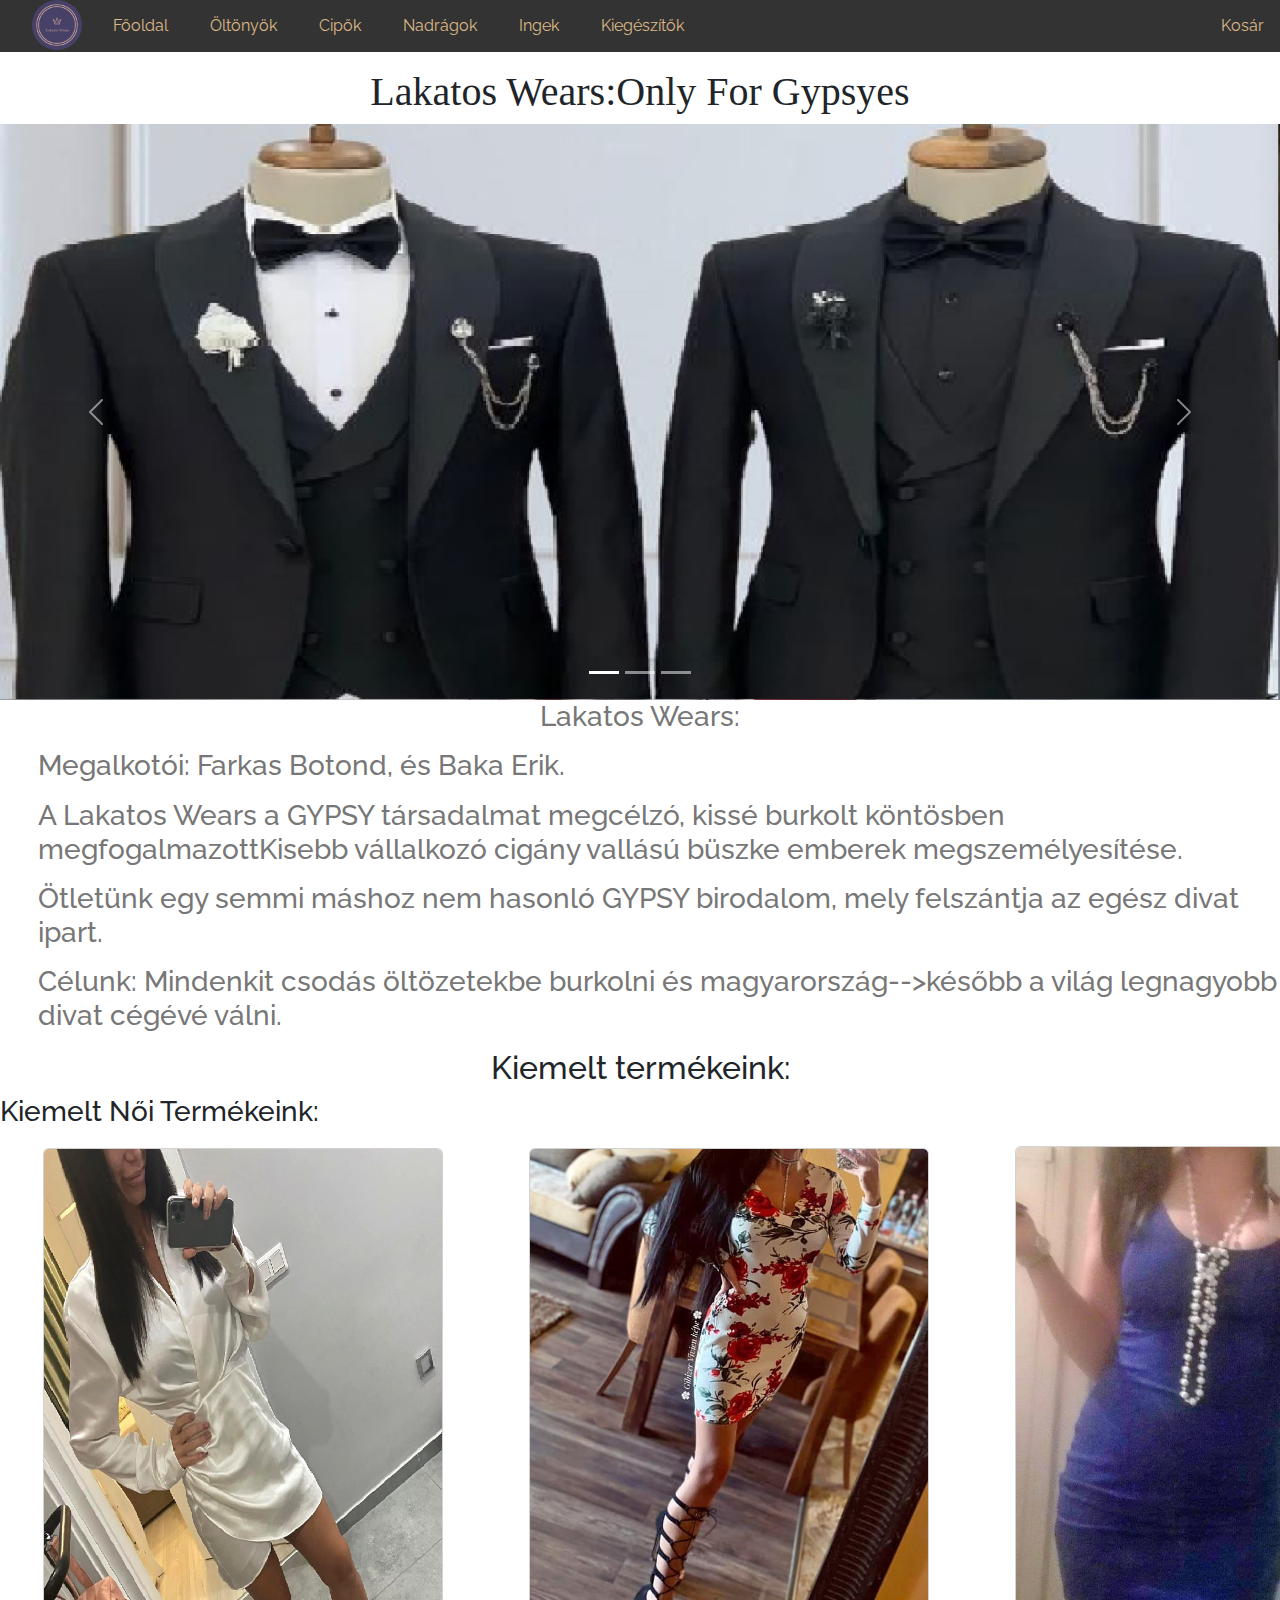
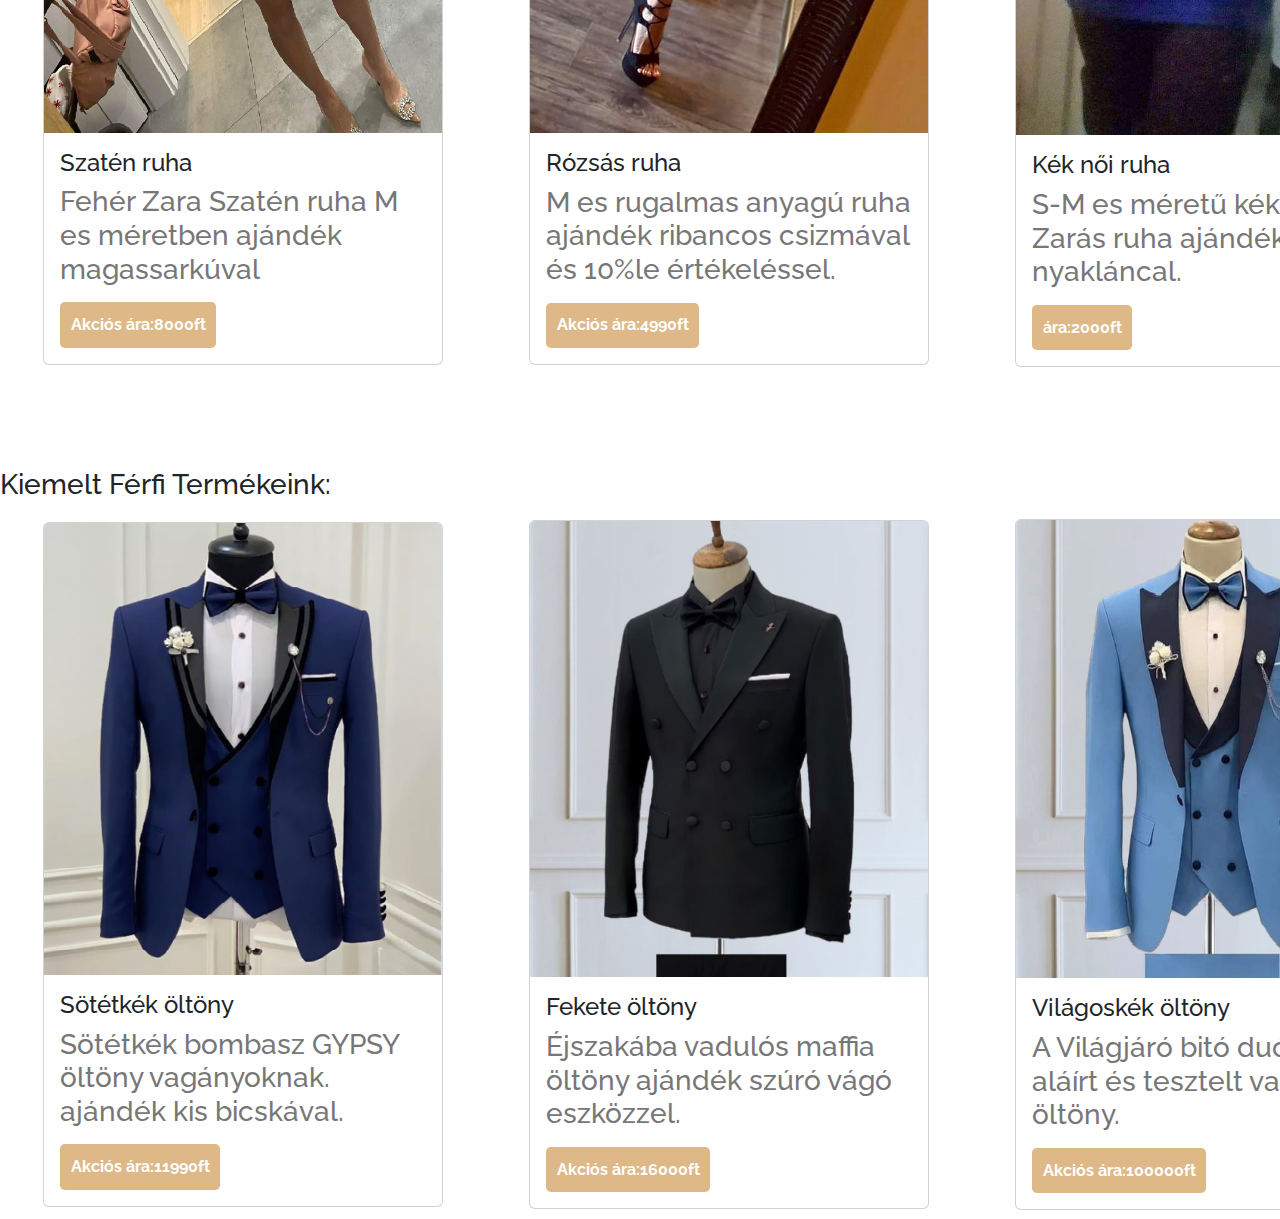
<file: index.html>
<!DOCTYPE html>
<html lang="hu">
<head>
    <meta charset="UTF-8">
    <meta http-equiv="X-UA-Compatible" content="IE=edge">
    <meta name="viewport" content="width=device-width, initial-scale=1.0">
    <title>Főoldal</title>
    <link rel="stylesheet" href="Lakatos.css">
    <link href="https://cdn.jsdelivr.net/npm/bootstrap@5.2.3/dist/css/bootstrap.min.css" rel="stylesheet">
  <script src="https://cdn.jsdelivr.net/npm/bootstrap@5.2.3/dist/js/bootstrap.bundle.min.js"></script>
  <script src="kosar.js" async></script>
  <link rel="stylesheet" href="style.css">
  <style>@media only screen and (max-width: 620px) {
    /* For mobile phones: */
    .menu, .main, .right {
      width: 100%;
    }
}</style>
</head>
<body>
  <ul>
    <li style="margin-right: 5px;"> <img src="logo.png" alt="Logo" style="width:50px;" class="rounded-pill" ></a></li>
    <li style="margin-left: 10px;" style="margin-right: 10px;"><a href="index.html">Főoldal</a></li>
    <li style="margin-left: 10px;" style="margin-right: 10px;"><a href="oltonyok.html">Öltönyök</a></li>
    <li style="margin-left: 10px;" style="margin-right: 10px;"><a href="cipok.html">Cipők</a></li>
    <li style="margin-left: 10px;" style="margin-right: 10px;"><a href="nadragok.html">Nadrágok</a></li>
    <li style="margin-left: 10px;" style="margin-right: 10px;"><a href="ingek.html">Ingek</a></li>
    <li style="margin-left: 10px;" style="margin-right: 10px;"><a href="kiegeszitok.html">Kiegészítők</a></li>
    <li style="margin-left: 10px;" style="margin-right: 10px;" class="kosar"><a href="kosar.html">Kosár</a></li>
    </ul>
    <h1 >Lakatos Wears:Only For Gypsyes</h1>
   
<div id="demo" class="carousel slide" data-bs-ride="carousel">

  <div class="carousel-indicators">
    <button type="button" data-bs-target="#demo" data-bs-slide-to="0" class="active"></button>
    <button type="button" data-bs-target="#demo" data-bs-slide-to="1"></button>
    <button type="button" data-bs-target="#demo" data-bs-slide-to="2"></button>
  </div>

  <div class="carousel-inner">
    <div class="carousel-item active">
      <img src="oltony1.png" alt="Öltöny kép" class="d-block w-100">
    </div>
    <div class="carousel-item">
      <img src="cipo1.png" alt="Surranó kép" class="d-block w-100">
    </div>
    <div class="carousel-item">
      <img src="akcio.png" alt="Akciónk" class="d-block w-100">
    </div>
  </div>

 
  <button class="carousel-control-prev" type="button" data-bs-target="#demo" data-bs-slide="prev">
    <span class="carousel-control-prev-icon"></span>
  </button>
  <button class="carousel-control-next" type="button" data-bs-target="#demo" data-bs-slide="next">
    <span class="carousel-control-next-icon"></span>
  </button>
</div>
<h3 style="color:rgb(rgb(71,65,104))">
  <p style="text-align: center;">Lakatos Wears: </p>
<p id="foszoveg"> Megalkotói: Farkas Botond, és Baka Erik.</p>
<p id="foszoveg"> A Lakatos Wears a GYPSY társadalmat megcélzó, kissé burkolt köntösben megfogalmazottKisebb vállalkozó cigány vallású büszke emberek megszemélyesítése.</p>
<p id="foszoveg"> Ötletünk egy semmi máshoz nem hasonló GYPSY birodalom, mely felszántja az egész divat ipart.</p>
<p id="foszoveg"> Célunk: Mindenkit csodás öltözetekbe burkolni és magyarország-->később a világ legnagyobb divat cégévé válni.</p>
</h3>
<h2 style="text-align: center;" style="margin-bottom: 20px;">
  Kiemelt termékeink:
</h2>
<h3 style="margin-bottom: 100px;">
  Kiemelt Női Termékeink: 
  <table>
    <tr>
      <td>
        <div class="container mt-3">
          
          <div class="card" style="width:400px">
            <img class="card-img-top" src="Névtelen.png" alt="Női ruha" style="width:100%">
            <div class="card-body">
              <h4 class="card-title">Szatén ruha</h4>
              <p class="card-text">Fehér Zara Szatén ruha M es méretben ajándék magassarkúval</p>
                  <a href="kosar.html" class="btn btn-primary">Akciós ára:8000ft</a>
            </div>
          </div>
      </td>
      <td>
        <div class="container mt-3">
         
          <div class="card" style="width:400px">
            <img class="card-img-top" src="no2.jpg" alt="Női ruha" style="width:100%">
            <div class="card-body">
              <h4 class="card-title">Rózsás ruha</h4>
              <p class="card-text">M es rugalmas anyagú ruha ajándék ribancos csizmával és 10%le értékeléssel.
              </p>
              <a href="kosar.html" class="btn btn-primary"> Akciós ára:4990ft</a>
            </div>
          </div>
      </td>
      <td>
        <div class="container mt-3">
        
          <div class="card" style="width:400px">
            <img class="card-img-top" src="no3.jpg" alt="Női ruha" style="width:100%">
            <div class="card-body">
              <h4 class="card-title">Kék női ruha</h4>
              <p class="card-text">S-M es méretű kék női Zarás ruha ajándék gyöngy nyakláncal.</p>
            <a href="kosar.html" class="btn btn-primary" > ára:2000ft</a> 
            </div>
          </div>
      </td>
      <td>
        <div class="container mt-3">
         
          <div class="card" style="width:400px">
            <img class="card-img-top" src="no1.png" alt="Női ruha" style="width:100%">
            <div class="card-body">
              <h4 class="card-title">Zöld csodaszép ruha</h4>
              <p class="card-text">Több féle méretű zöld ruha ami az összes vad kanit leszedi a lábáról.
              </p>
              <a href="kosar.html" class="btn btn-primary"> Akciós ára:2000ft</a>
            </div>
          </div>
      </td>
    </tr>
  </table>
       

</h3>
<h3>
    Kiemelt Férfi Termékeink:
    <table>
      <tr>
        <td>
          <div class="container mt-3">
           
            <div class="card" style="width:400px">
              <img class="card-img-top" src="Névtelen1.png" alt="Öltöny" style="width:100%">
              <div class="card-body">
                <h4 class="card-title">Sötétkék öltöny</h4>
                <p class="card-text">Sötétkék bombasz GYPSY öltöny vagányoknak. ajándék kis bicskával.</p>
                  <a href="kosar.html" class="btn btn-primary">Akciós ára:11990ft</a>
              </div>
            </div>
        </td>
        <td>
          <div class="container mt-3">
           
            <div class="card" style="width:400px">
              <img class="card-img-top" src="oltony4.png" alt="Öltöny" style="width:100%">
              <div class="card-body">
                <h4 class="card-title">Fekete öltöny</h4>
                <p class="card-text">Éjszakába vadulós maffia öltöny ajándék szúró vágó eszközzel.</p>
                <a href="kosar.html" class="btn btn-primary">Akciós ára:16000ft</a>
              </div>
            </div>
        </td>
        <td>
          <div class="container mt-3">
           
            <div class="card" style="width:400px">
              <img class="card-img-top" src="oltony2.png" alt="Öltöny" style="width:100%">
              <div class="card-body">
                <h4 class="card-title">Világoskék öltöny</h4>
                <p class="card-text"> A Világjáró bitó duó által aláírt és tesztelt vadító öltöny.  </p>
                <a href="kosar.html" class="btn btn-primary">Akciós ára:100000ft</a>
              </div>
            </div>
        </td>
         <td>
          <div class="container mt-3">
           
            <div class="card" style="width:400px">
              <img class="card-img-top" src="kiemelt.jpg" alt="Öltöny" style="width:100%">
              <div class="card-body">
                <h4 class="card-title">Pacek bulicsászár szett</h4>
                <p class="card-text"> Legkomolyabb buli hódító asszony szerző öltözet a császároknak. </p>
                <a href="kosar.html" class="btn btn-primary">Akciós ára:38990ft</a>
              </div>
            </div>
        </td>
      </tr>
    </table>
</h3>
    
</body>
</html>
</file>
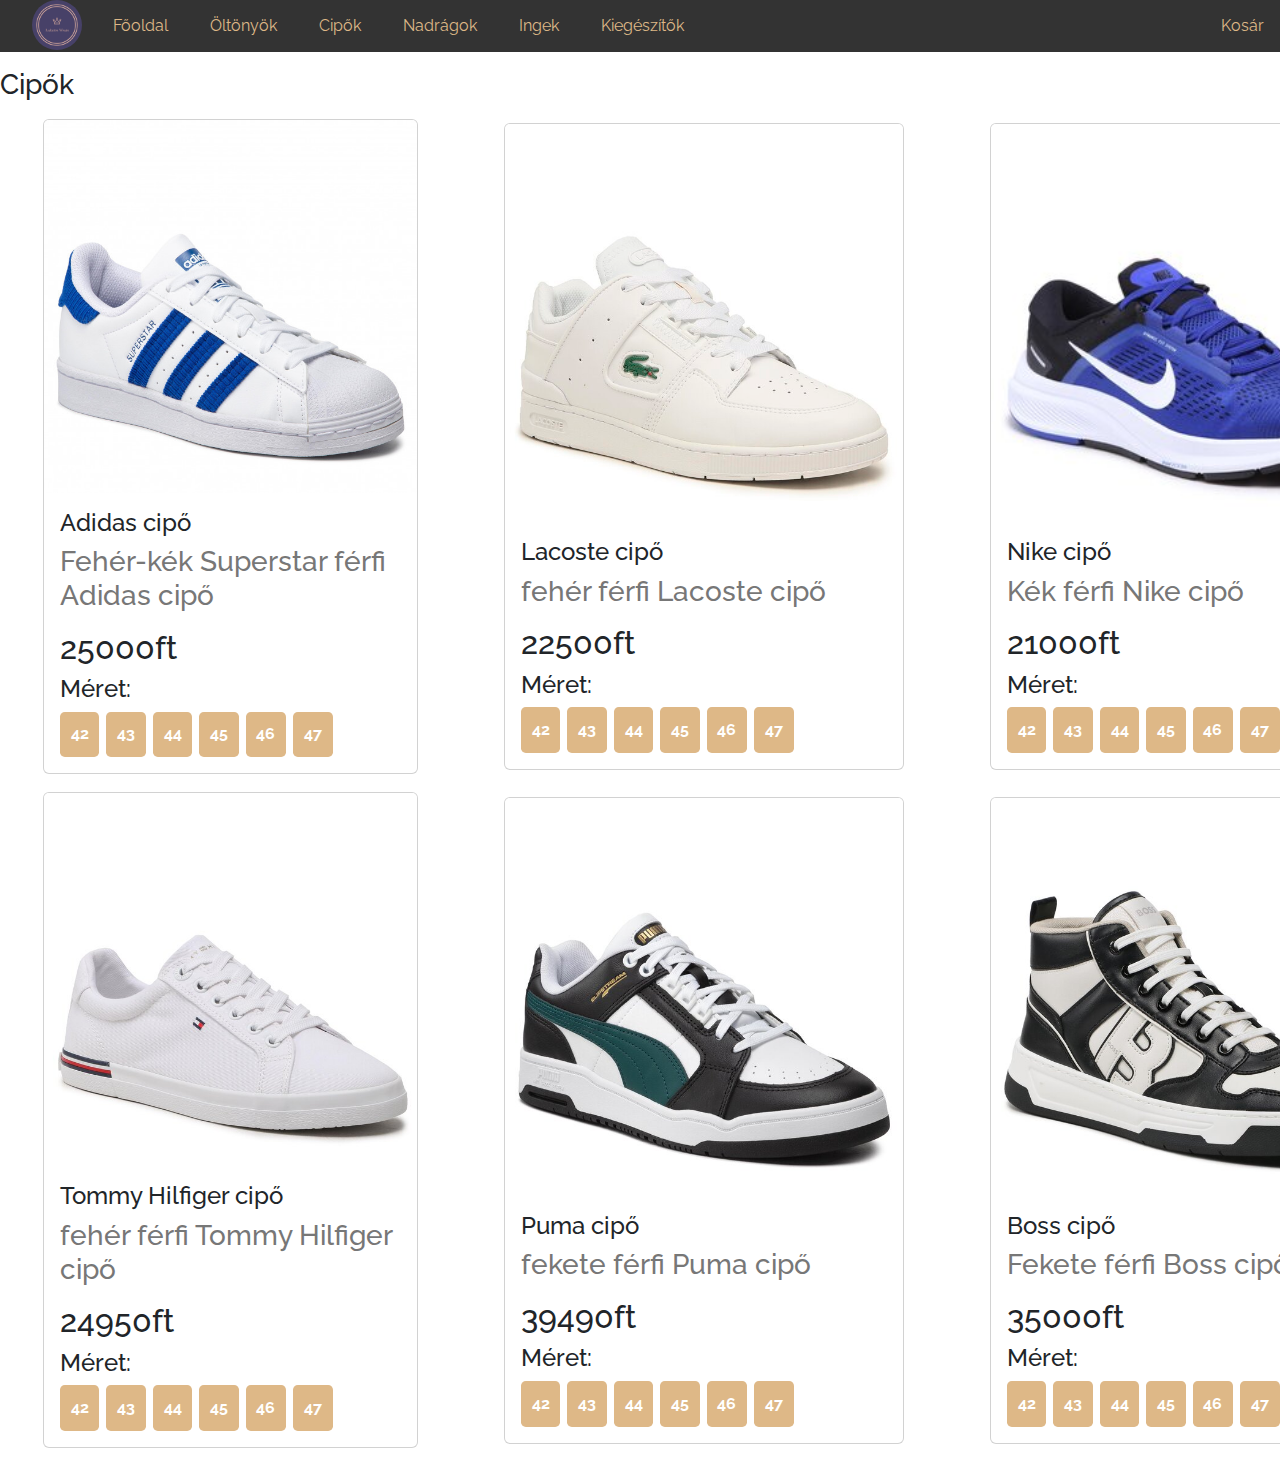
<file: cipok.html>
<!DOCTYPE html>
<html lang="hu">
<head>
    <meta charset="UTF-8">
    <meta http-equiv="X-UA-Compatible" content="IE=edge">
    <meta name="viewport" content="width=device-width, initial-scale=1.0">
    <title>Cipők</title>
    <link rel="stylesheet" href="Lakatos.css">
    <link href="https://cdn.jsdelivr.net/npm/bootstrap@5.2.3/dist/css/bootstrap.min.css" rel="stylesheet">
  <script src="https://cdn.jsdelivr.net/npm/bootstrap@5.2.3/dist/js/bootstrap.bundle.min.js"></script>
  <script src="kosar.js" async></script>
  <link rel="stylesheet" href="style.css">
  <style>@media only screen and (max-width: 620px) {
    /* For mobile phones: */
    .menu, .main, .right {
      width: 100%;
    }
}</style>
</head>
<body>
    <ul>
        <li style="margin-right: 5px;"> <img src="logo.png" alt="Logo" style="width:50px;" class="rounded-pill" ></a></li>
        <li style="margin-left: 10px;" style="margin-right: 10px;"><a href="index.html">Főoldal</a></li>
        <li style="margin-left: 10px;" style="margin-right: 10px;"><a href="oltonyok.html">Öltönyök</a></li>
        <li style="margin-left: 10px;" style="margin-right: 10px;"><a href="cipok.html">Cipők</a></li>
        <li style="margin-left: 10px;" style="margin-right: 10px;"><a href="nadragok.html">Nadrágok</a></li>
        <li style="margin-left: 10px;" style="margin-right: 10px;"><a href="ingek.html">Ingek</a></li>
        <li style="margin-left: 10px;" style="margin-right: 10px;"><a href="kiegeszitok.html">Kiegészítők</a></li>
        <li style="margin-left: 10px;" style="margin-right: 10px;" class="kosar"><a href="kosar.html">Kosár</a></li>
        </ul>
    
        <h3>
          Cipők
          <table>
            <tr>
              <td>
                <div class="container mt-3">
                 
                  <div class="card" style="width:375px">
                    <img class="card-img-top" src="SuperstarAdidas1.jpg" alt="Adidas" style="width:100%">
                    <div class="card-body">
                      <h4 class="card-title">Adidas cipő</h4>
                      <p class="card-text">Fehér-kék Superstar férfi Adidas cipő</p>
                      <h2 class="card-text">25000ft</h2>
                        <h4 class="card-title">Méret:</h4>
                        <a href="kosar.html" class="btn btn-primary">42</a>
                        <a href="kosar.html" class="btn btn-primary">43</a>
                        <a href="kosar.html" class="btn btn-primary">44</a>
                        <a href="kosar.html" class="btn btn-primary">45</a>
                        <a href="kosar.html" class="btn btn-primary">46</a>
                        <a href="kosar.html" class="btn btn-primary">47</a>
                    </div>
                  </div>
              </td>
              <td>
                <div class="container mt-3">
                 
                  <div class="card" style="width:400px">
                    <img class="card-img-top" src="Lacoste1.jpg" alt="Lacoste" style="width:100%">
                    <div class="card-body">
                      <h4 class="card-title">Lacoste cipő</h4>
                      <p class="card-text">fehér férfi Lacoste cipő</p>
                      <h2 class="card-text">22500ft</h2>
                        <h4 class="card-title">Méret:</h4>
                        <a href="kosar.html" class="btn btn-primary">42</a>
                        <a href="kosar.html" class="btn btn-primary">43</a>
                        <a href="kosar.html" class="btn btn-primary">44</a>
                        <a href="kosar.html" class="btn btn-primary">45</a>
                        <a href="kosar.html" class="btn btn-primary">46</a>
                        <a href="kosar.html" class="btn btn-primary">47</a>
                    </div>
                  </div>
              </td>
              <td>
                <div class="container mt-3">
                 
                  <div class="card" style="width:400px">
                    <img class="card-img-top" src="Nike1.jpg" alt="Nike" style="width:100%">
                    <div class="card-body">
                      <h4 class="card-title">Nike cipő</h4>
                      <p class="card-text">Kék férfi Nike cipő</p>
                      <h2 class="card-text">21000ft</h2>
                        <h4 class="card-title">Méret:</h4>
                        <a href="kosar.html" class="btn btn-primary">42</a>
                        <a href="kosar.html" class="btn btn-primary">43</a>
                        <a href="kosar.html" class="btn btn-primary">44</a>
                        <a href="kosar.html" class="btn btn-primary">45</a>
                        <a href="kosar.html" class="btn btn-primary">46</a>
                        <a href="kosar.html" class="btn btn-primary">47</a>
                    </div>
                  </div>
              </td>
              <td>
                <div class="container mt-3">
                 
                  <div class="card" style="width:400px">
                    <img class="card-img-top" src="Skechers1.jpg" alt="Skechers" style="width:100%">
                    <div class="card-body">
                      <h4 class="card-title">Skechers cipő</h4>
                      <p class="card-text">Skechers férfi cipő</p>
                      <h2 class="card-text">29000ft</h2>
                        <h4 class="card-title">Méret:</h4>
                        <a href="kosar.html" class="btn btn-primary">42</a>
                        <a href="kosar.html" class="btn btn-primary">43</a>
                        <a href="kosar.html" class="btn btn-primary">44</a>
                        <a href="kosar.html" class="btn btn-primary">45</a>
                        <a href="kosar.html" class="btn btn-primary">46</a>
                        <a href="kosar.html" class="btn btn-primary">47</a>

                    </div>
                  </div>
              </td>
            </tr>
          </table>

      <table>
        <tr>
          <td>
            <div class="container mt-3">
             
              <div class="card" style="width:375px">
                <img class="card-img-top" src="TommyHilfiger1.jpg" alt="Tommy Hilfiger" style="width:100%">
                <div class="card-body">
                  <h4 class="card-title">Tommy Hilfiger cipő</h4>
                  <p class="card-text">fehér férfi Tommy Hilfiger cipő</p>
                  <h2 class="card-text">24950ft</h2>
                    <h4 class="card-title">Méret:</h4>
                    <a href="kosar.html" class="btn btn-primary">42</a>
                        <a href="kosar.html" class="btn btn-primary">43</a>
                        <a href="kosar.html" class="btn btn-primary">44</a>
                        <a href="kosar.html" class="btn btn-primary">45</a>
                        <a href="kosar.html" class="btn btn-primary">46</a>
                        <a href="kosar.html" class="btn btn-primary">47</a>
                </div>
              </div>
          </td>
          
          <td>
            <div class="container mt-3">
             
              <div class="card" style="width:400px">
                <img class="card-img-top" src="Puma1.jpg" alt="Puma" style="width:100%">
                <div class="card-body">
                  <h4 class="card-title">Puma cipő</h4>
                  <p class="card-text">fekete férfi Puma cipő</p>
                  <h2 class="card-text">39490ft</h2>
                    <h4 class="card-title">Méret:</h4>
                    <a href="kosar.html" class="btn btn-primary">42</a>
                        <a href="kosar.html" class="btn btn-primary">43</a>
                        <a href="kosar.html" class="btn btn-primary">44</a>
                        <a href="kosar.html" class="btn btn-primary">45</a>
                        <a href="kosar.html" class="btn btn-primary">46</a>
                        <a href="kosar.html" class="btn btn-primary">47</a>
                </div>
              </div>
          </td>
          <td>
            <div class="container mt-3">
             
              <div class="card" style="width:400px">
                <img class="card-img-top" src="Boss1.jpg" alt="Boss" style="width:100%">
                <div class="card-body">
                  <h4 class="card-title">Boss cipő</h4>
                  <p class="card-text">Fekete férfi Boss cipő</p>
                  <h2 class="card-text">35000ft</h2>
                    <h4 class="card-title">Méret:</h4>
                    <a href="kosar.html" class="btn btn-primary">42</a>
                        <a href="kosar.html" class="btn btn-primary">43</a>
                        <a href="kosar.html" class="btn btn-primary">44</a>
                        <a href="kosar.html" class="btn btn-primary">45</a>
                        <a href="kosar.html" class="btn btn-primary">46</a>
                        <a href="kosar.html" class="btn btn-primary">47</a>
                </div>
              </div>
          </td>
          <td>
            <div class="container mt-3">
             
              <div class="card" style="width:400px">
                <img class="card-img-top" src="Vans1.jpg" alt="Vans" style="width:100%">
                <div class="card-body">
                  <h4 class="card-title">Vans cipő</h4>
                  <p class="card-text">Sötétkék férfi Vans cipő</p>
                  <h2 class="card-text">27490ft</h2>
                    <h4 class="card-title">Méret:</h4>
                    <a href="kosar.html" class="btn btn-primary">42</a>
                        <a href="kosar.html" class="btn btn-primary">43</a>
                        <a href="kosar.html" class="btn btn-primary">44</a>
                        <a href="kosar.html" class="btn btn-primary">45</a>
                        <a href="kosar.html" class="btn btn-primary">46</a>
                        <a href="kosar.html" class="btn btn-primary">47</a>
                </div>
              </div>
          </td>
        </tr>
      </table>
  </h3>

</body>
</html>
</file>
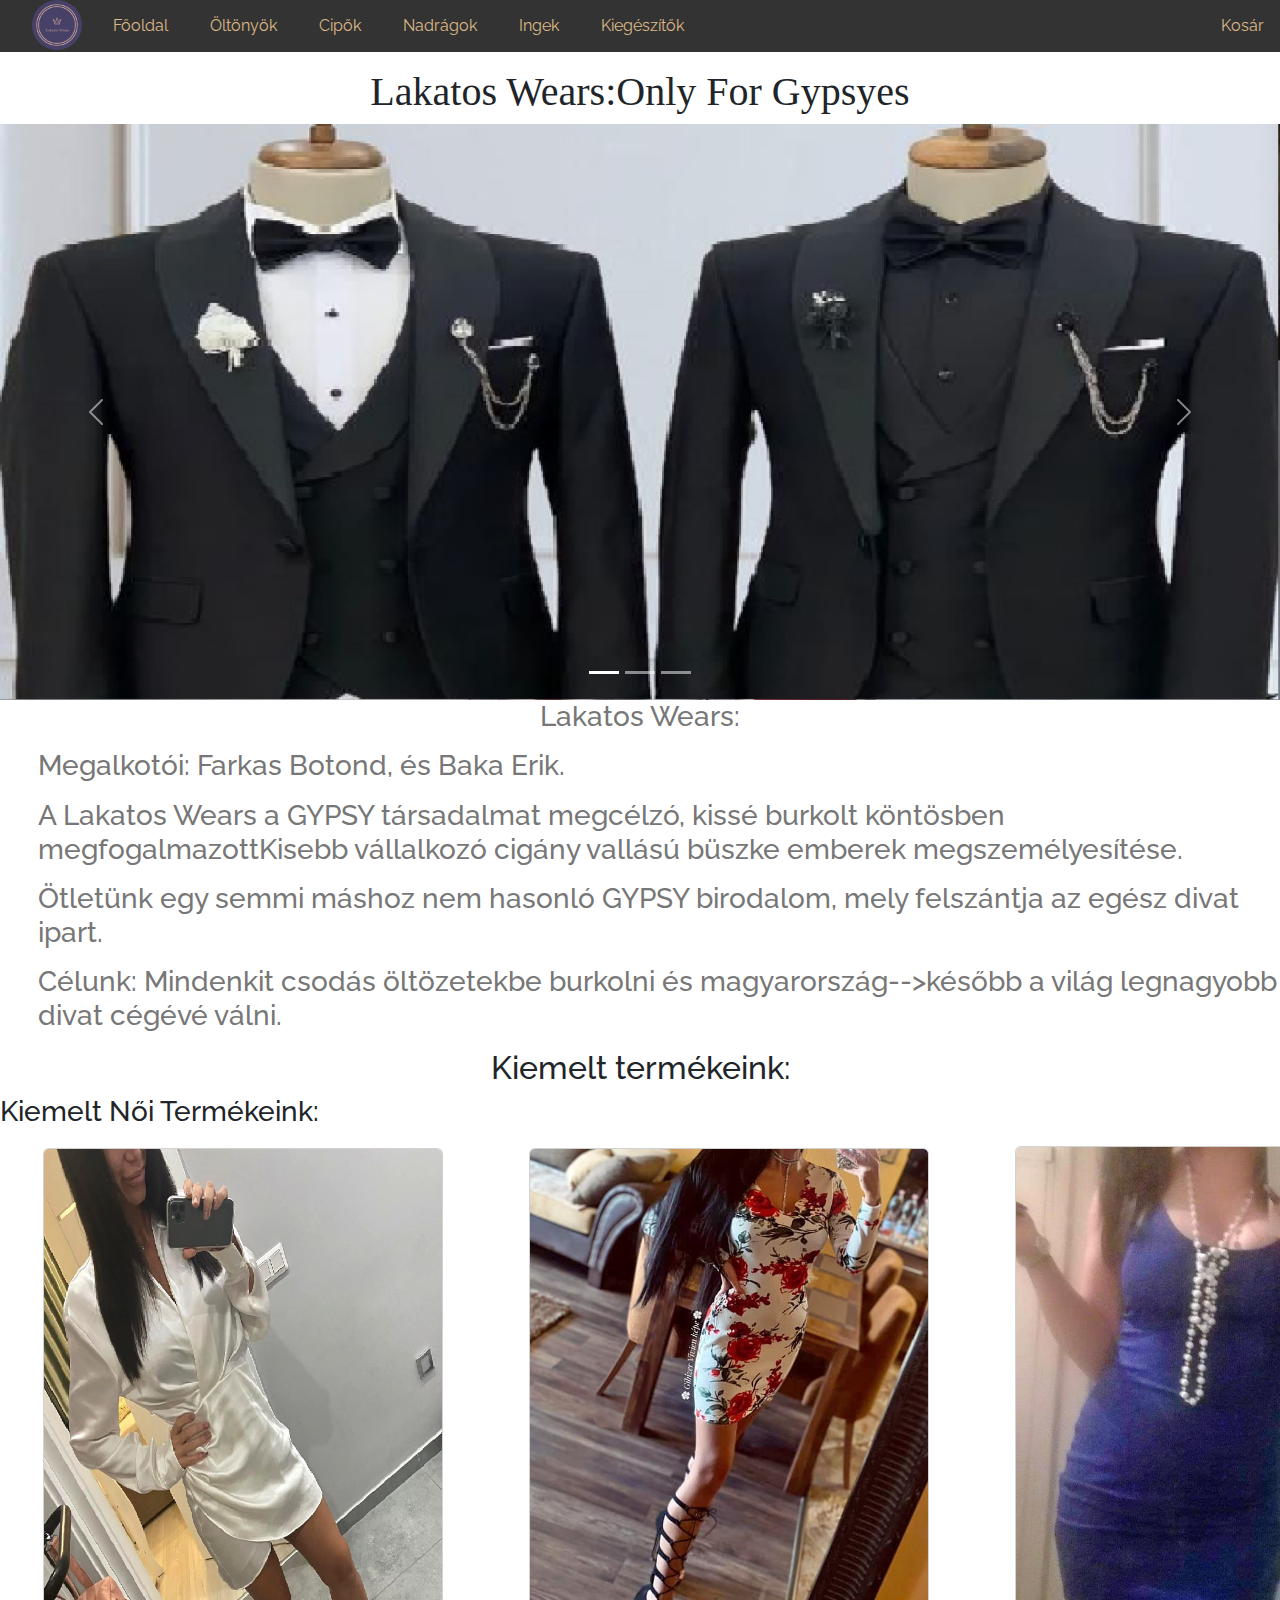
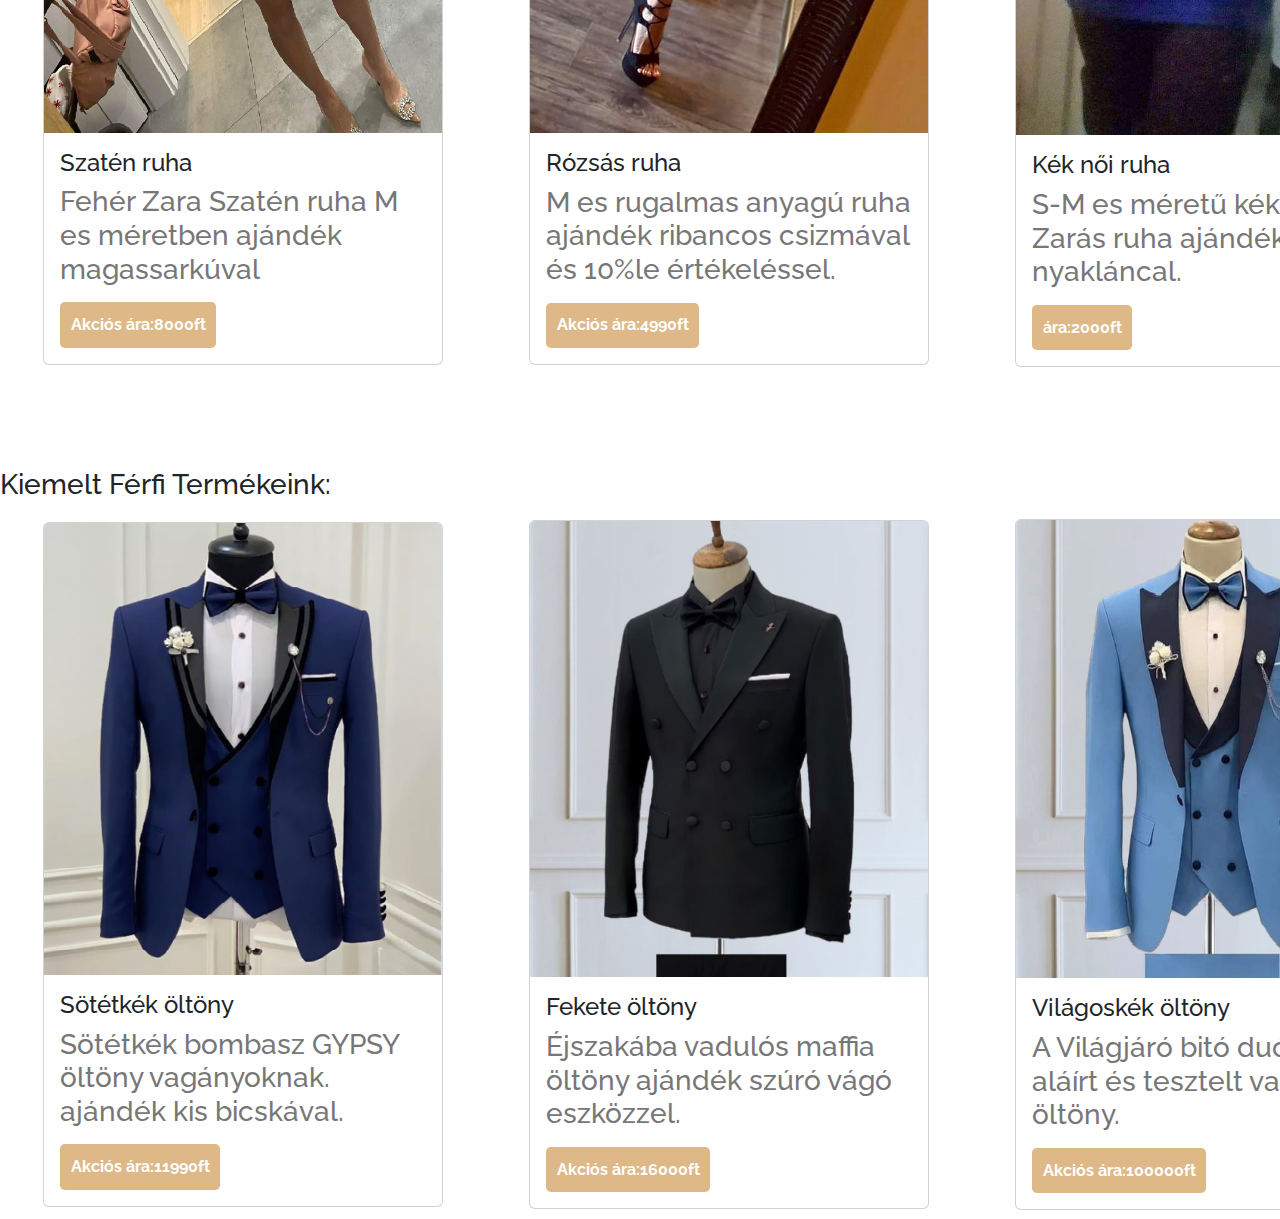
<file: foldal.html>
<!DOCTYPE html>
<html lang="hu">
<head>
    <meta charset="UTF-8">
    <meta http-equiv="X-UA-Compatible" content="IE=edge">
    <meta name="viewport" content="width=device-width, initial-scale=1.0">
    <title>Főoldal</title>
    <link rel="stylesheet" href="Lakatos.css">
    <link href="https://cdn.jsdelivr.net/npm/bootstrap@5.2.3/dist/css/bootstrap.min.css" rel="stylesheet">
  <script src="https://cdn.jsdelivr.net/npm/bootstrap@5.2.3/dist/js/bootstrap.bundle.min.js"></script>
  <script src="kosar.js" async></script>
  <link rel="stylesheet" href="style.css">
  <style>@media only screen and (max-width: 620px) {
    /* For mobile phones: */
    .menu, .main, .right {
      width: 100%;
    }
}</style>
</head>
<body>
  <ul>
    <li style="margin-right: 5px;"> <img src="logo.png" alt="Logo" style="width:50px;" class="rounded-pill" ></a></li>
    <li style="margin-left: 10px;" style="margin-right: 10px;"><a href="foldal.html">Főoldal</a></li>
    <li style="margin-left: 10px;" style="margin-right: 10px;"><a href="oltonyok.html">Öltönyök</a></li>
    <li style="margin-left: 10px;" style="margin-right: 10px;"><a href="cipok.html">Cipők</a></li>
    <li style="margin-left: 10px;" style="margin-right: 10px;"><a href="nadragok.html">Nadrágok</a></li>
    <li style="margin-left: 10px;" style="margin-right: 10px;"><a href="ingek.html">Ingek</a></li>
    <li style="margin-left: 10px;" style="margin-right: 10px;"><a href="kiegeszitok.html">Kiegészítők</a></li>
    <li style="margin-left: 10px;" style="margin-right: 10px;" class="kosar"><a href="kosar.html">Kosár</a></li>
    </ul>
    <h1 >Lakatos Wears:Only For Gypsyes</h1>
   
<div id="demo" class="carousel slide" data-bs-ride="carousel">

  <div class="carousel-indicators">
    <button type="button" data-bs-target="#demo" data-bs-slide-to="0" class="active"></button>
    <button type="button" data-bs-target="#demo" data-bs-slide-to="1"></button>
    <button type="button" data-bs-target="#demo" data-bs-slide-to="2"></button>
  </div>

  <div class="carousel-inner">
    <div class="carousel-item active">
      <img src="oltony1.png" alt="Öltöny kép" class="d-block w-100">
    </div>
    <div class="carousel-item">
      <img src="cipo1.png" alt="Surranó kép" class="d-block w-100">
    </div>
    <div class="carousel-item">
      <img src="akcio.png" alt="Akciónk" class="d-block w-100">
    </div>
  </div>

 
  <button class="carousel-control-prev" type="button" data-bs-target="#demo" data-bs-slide="prev">
    <span class="carousel-control-prev-icon"></span>
  </button>
  <button class="carousel-control-next" type="button" data-bs-target="#demo" data-bs-slide="next">
    <span class="carousel-control-next-icon"></span>
  </button>
</div>
<h3 style="color:rgb(rgb(71,65,104))">
  <p style="text-align: center;">Lakatos Wears: </p>
<p id="foszoveg"> Megalkotói: Farkas Botond, és Baka Erik.</p>
<p id="foszoveg"> A Lakatos Wears a GYPSY társadalmat megcélzó, kissé burkolt köntösben megfogalmazottKisebb vállalkozó cigány vallású büszke emberek megszemélyesítése.</p>
<p id="foszoveg"> Ötletünk egy semmi máshoz nem hasonló GYPSY birodalom, mely felszántja az egész divat ipart.</p>
<p id="foszoveg"> Célunk: Mindenkit csodás öltözetekbe burkolni és magyarország-->később a világ legnagyobb divat cégévé válni.</p>
</h3>
<h2 style="text-align: center;" style="margin-bottom: 20px;">
  Kiemelt termékeink:
</h2>
<h3 style="margin-bottom: 100px;">
  Kiemelt Női Termékeink: 
  <table>
    <tr>
      <td>
        <div class="container mt-3">
          
          <div class="card" style="width:400px">
            <img class="card-img-top" src="Névtelen.png" alt="Női ruha" style="width:100%">
            <div class="card-body">
              <h4 class="card-title">Szatén ruha</h4>
              <p class="card-text">Fehér Zara Szatén ruha M es méretben ajándék magassarkúval</p>
                  <a href="kosar.html" class="btn btn-primary">Akciós ára:8000ft</a>
            </div>
          </div>
      </td>
      <td>
        <div class="container mt-3">
         
          <div class="card" style="width:400px">
            <img class="card-img-top" src="no2.jpg" alt="Női ruha" style="width:100%">
            <div class="card-body">
              <h4 class="card-title">Rózsás ruha</h4>
              <p class="card-text">M es rugalmas anyagú ruha ajándék ribancos csizmával és 10%le értékeléssel.
              </p>
              <a href="kosar.html" class="btn btn-primary"> Akciós ára:4990ft</a>
            </div>
          </div>
      </td>
      <td>
        <div class="container mt-3">
        
          <div class="card" style="width:400px">
            <img class="card-img-top" src="no3.jpg" alt="Női ruha" style="width:100%">
            <div class="card-body">
              <h4 class="card-title">Kék női ruha</h4>
              <p class="card-text">S-M es méretű kék női Zarás ruha ajándék gyöngy nyakláncal.</p>
            <a href="kosar.html" class="btn btn-primary" > ára:2000ft</a> 
            </div>
          </div>
      </td>
      <td>
        <div class="container mt-3">
         
          <div class="card" style="width:400px">
            <img class="card-img-top" src="no1.png" alt="Női ruha" style="width:100%">
            <div class="card-body">
              <h4 class="card-title">Zöld csodaszép ruha</h4>
              <p class="card-text">Több féle méretű zöld ruha ami az összes vad kanit leszedi a lábáról.
              </p>
              <a href="kosar.html" class="btn btn-primary"> Akciós ára:2000ft</a>
            </div>
          </div>
      </td>
    </tr>
  </table>
       

</h3>
<h3>
    Kiemelt Férfi Termékeink:
    <table>
      <tr>
        <td>
          <div class="container mt-3">
           
            <div class="card" style="width:400px">
              <img class="card-img-top" src="Névtelen1.png" alt="Öltöny" style="width:100%">
              <div class="card-body">
                <h4 class="card-title">Sötétkék öltöny</h4>
                <p class="card-text">Sötétkék bombasz GYPSY öltöny vagányoknak. ajándék kis bicskával.</p>
                  <a href="kosar.html" class="btn btn-primary">Akciós ára:11990ft</a>
              </div>
            </div>
        </td>
        <td>
          <div class="container mt-3">
           
            <div class="card" style="width:400px">
              <img class="card-img-top" src="oltony4.png" alt="Öltöny" style="width:100%">
              <div class="card-body">
                <h4 class="card-title">Fekete öltöny</h4>
                <p class="card-text">Éjszakába vadulós maffia öltöny ajándék szúró vágó eszközzel.</p>
                <a href="kosar.html" class="btn btn-primary">Akciós ára:16000ft</a>
              </div>
            </div>
        </td>
        <td>
          <div class="container mt-3">
           
            <div class="card" style="width:400px">
              <img class="card-img-top" src="oltony2.png" alt="Öltöny" style="width:100%">
              <div class="card-body">
                <h4 class="card-title">Világoskék öltöny</h4>
                <p class="card-text"> A Világjáró bitó duó által aláírt és tesztelt vadító öltöny.  </p>
                <a href="kosar.html" class="btn btn-primary">Akciós ára:100000ft</a>
              </div>
            </div>
        </td>
         <td>
          <div class="container mt-3">
           
            <div class="card" style="width:400px">
              <img class="card-img-top" src="kiemelt.jpg" alt="Öltöny" style="width:100%">
              <div class="card-body">
                <h4 class="card-title">Pacek bulicsászár szett</h4>
                <p class="card-text"> Legkomolyabb buli hódító asszony szerző öltözet a császároknak. </p>
                <a href="kosar.html" class="btn btn-primary">Akciós ára:38990ft</a>
              </div>
            </div>
        </td>
      </tr>
    </table>
</h3>
    
</body>
</html>
</file>
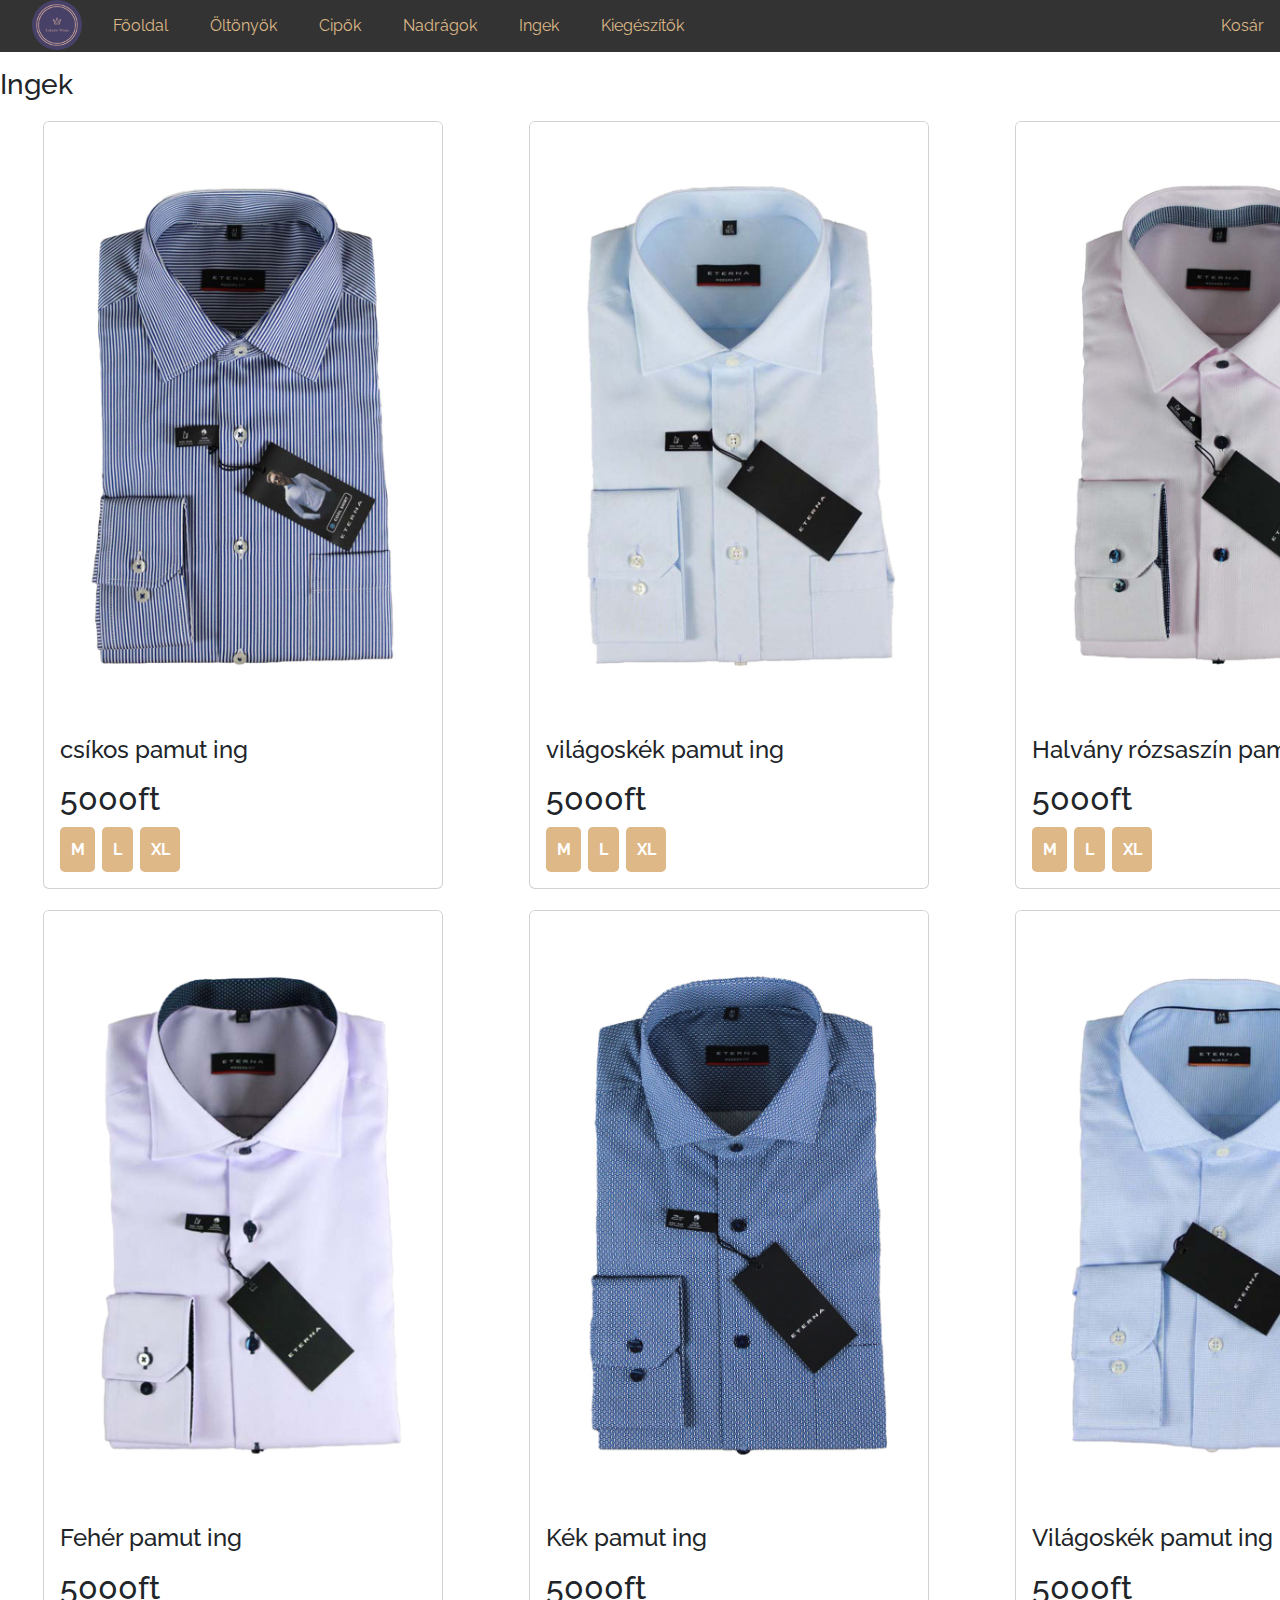
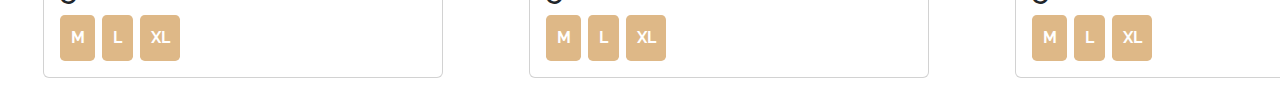
<file: ingek.html>
<!DOCTYPE html>
<html lang="hu">
<head>
    <meta charset="UTF-8">
    <meta http-equiv="X-UA-Compatible" content="IE=edge">
    <meta name="viewport" content="width=device-width, initial-scale=1.0">
    <title>Ingek</title>
    <link rel="stylesheet" href="Lakatos.css">
    <link href="https://cdn.jsdelivr.net/npm/bootstrap@5.2.3/dist/css/bootstrap.min.css" rel="stylesheet">
  <script src="https://cdn.jsdelivr.net/npm/bootstrap@5.2.3/dist/js/bootstrap.bundle.min.js"></script>
  <script src="kosar.js" async></script>
  <link rel="stylesheet" href="style.css">
  <style>@media only screen and (max-width: 620px) {
    /* For mobile phones: */
    .menu, .main, .right {
      width: 100%;
    }
}</style>
</head>
<body>
    <ul>
        <li style="margin-right: 5px;"> <img src="logo.png" alt="Logo" style="width:50px;" class="rounded-pill" ></a></li>
        <li style="margin-left: 10px;" style="margin-right: 10px;"><a href="index.html">Főoldal</a></li>
        <li style="margin-left: 10px;" style="margin-right: 10px;"><a href="oltonyok.html">Öltönyök</a></li>
        <li style="margin-left: 10px;" style="margin-right: 10px;"><a href="cipok.html">Cipők</a></li>
        <li style="margin-left: 10px;" style="margin-right: 10px;"><a href="nadragok.html">Nadrágok</a></li>
        <li style="margin-left: 10px;" style="margin-right: 10px;"><a href="ingek.html">Ingek</a></li>
        <li style="margin-left: 10px;" style="margin-right: 10px;"><a href="kiegeszitok.html">Kiegészítők</a></li>
        <li style="margin-left: 10px;" style="margin-right: 10px;" class="kosar"><a href="kosar.html">Kosár</a></li>
        </ul>
    
        <h3>
          Ingek
          <table>
            <tr>
              <td>
                <div class="container mt-3">
                   
                  <div class="card" style="width:400px">
                    <img class="card-img-top" src="ing1.webp" alt="Ing" style="width:100%">
                    <div class="card-body">
                      <h4 class="card-title">csíkos pamut ing</h4>
                      <p class="card-text"></p>
                      <h2 class="card-text">5000ft</h2>
                        <h4 class="card-title"></h4>
                        <a href="kosar.html" class="btn btn-primary">M</a>
                        <a href="kosar.html" class="btn btn-primary">L</a>
                        <a href="kosar.html" class="btn btn-primary">XL</a>
                    </div>
                  </div>
              </td>
              <td>
                <div class="container mt-3">
                 
                  <div class="card" style="width:400px">
                    <img class="card-img-top" src="ing2.webp" alt="Ing" style="width:100%">
                    <div class="card-body">
                      <h4 class="card-title">világoskék pamut ing</h4>
                      <p class="card-text"></p>
                      <h2 class="card-text">5000ft</h2>
                        <h4 class="card-title"></h4>
                        <a href="kosar.html" class="btn btn-primary">M</a>
                        <a href="kosar.html" class="btn btn-primary">L</a>
                        <a href="kosar.html" class="btn btn-primary">XL</a>
                    </div>
                  </div>
              </td>
              <td>
                <div class="container mt-3">
                 
                  <div class="card" style="width:400px">
                    <img class="card-img-top" src="ing3.webp" alt="Ing" style="width:100%">
                    <div class="card-body">
                      <h4 class="card-title">Halvány rózsaszín pamut ing</h4>
                      <p class="card-text"></p>
                      <h2 class="card-text">5000ft</h2>
                        <h4 class="card-title"></h4>
                        <a href="kosar.html" class="btn btn-primary">M</a>
                        <a href="kosar.html" class="btn btn-primary">L</a>
                        <a href="kosar.html" class="btn btn-primary">XL</a>
                    </div>
                  </div>
              </td>
              <td>
                <div class="container mt-3">
                 
                  <div class="card" style="width:400px">
                    <img class="card-img-top" src="ing8.png" alt="Ing" style="width:100%">
                    <div class="card-body">
                      <h4 class="card-title">Fekete csíkos pamut ing</h4>
                      <p class="card-text"></p>
                      <h2 class="card-text">5000ft</h2>
                        <h4 class="card-title"></h4>
                        <a href="kosar.html" class="btn btn-primary">M</a>
                        <a href="kosar.html" class="btn btn-primary">L</a>
                        <a href="kosar.html" class="btn btn-primary">XL</a>
                    </div>
                  </div>
              </td>
            </tr>
          </table>
          <table>
            <tr>
              <td>
                <div class="container mt-3">
                 
                  <div class="card" style="width:400px">
                    <img class="card-img-top" src="ing4.webp" alt="Ing" style="width:100%">
                    <div class="card-body">
                      <h4 class="card-title">Fehér pamut ing</h4>
                      <p class="card-text"></p>
                      <h2 class="card-text">5000ft</h2>
                        <h4 class="card-title"></h4>
                        <a href="kosar.html" class="btn btn-primary">M</a>
                        <a href="kosar.html" class="btn btn-primary">L</a>
                        <a href="kosar.html" class="btn btn-primary">XL</a>
                    </div>
                  </div>
              </td>
              <td>
                <div class="container mt-3">
                 
                  <div class="card" style="width:400px">
                    <img class="card-img-top" src="ing5.webp" alt="Ing" style="width:100%">
                    <div class="card-body">
                      <h4 class="card-title">Kék pamut ing </h4>
                      <p class="card-text"></p>
                      <h2 class="card-text">5000ft</h2>
                        <h4 class="card-title"></h4>
                        <a href="kosar.html" class="btn btn-primary">M</a>
                        <a href="kosar.html" class="btn btn-primary">L</a>
                        <a href="kosar.html" class="btn btn-primary">XL</a>
                    </div>
                  </div>
              </td>
              <td>
                <div class="container mt-3">
                 
                  <div class="card" style="width:400px">
                    <img class="card-img-top" src="ing6.webp" alt="Ing" style="width:100%">
                    <div class="card-body">
                      <h4 class="card-title">Világoskék pamut ing</h4>
                      <p class="card-text"></p>
                      <h2 class="card-text">5000ft</h2>
                        <h4 class="card-title"></h4>
                        <a href="kosar.html" class="btn btn-primary">M</a>
                        <a href="kosar.html" class="btn btn-primary">L</a>
                        <a href="kosar.html" class="btn btn-primary">XL</a>
                    </div>
                  </div>
              </td>
              <td>
                <div class="container mt-3">
                 
                  <div class="card" style="width:400px">
                    <img class="card-img-top" src="ing7.png" alt="Ing" style="width:100%">
                    <div class="card-body">
                      <h4 class="card-title">Világoskék Kockás belsejű pamut ing</h4>
                      <p class="card-text"></p>
                      <h2 class="card-text">5000ft</h2>
                        <h4 class="card-title"></h4>
                        <a href="kosar.html" class="btn btn-primary">M</a>
                        <a href="kosar.html" class="btn btn-primary">L</a>
                        <a href="kosar.html" class="btn btn-primary">XL</a>
                    </div>
                  </div>
              </td>
            </tr>
          </table>
      </h3>

</body>
</html>
</file>
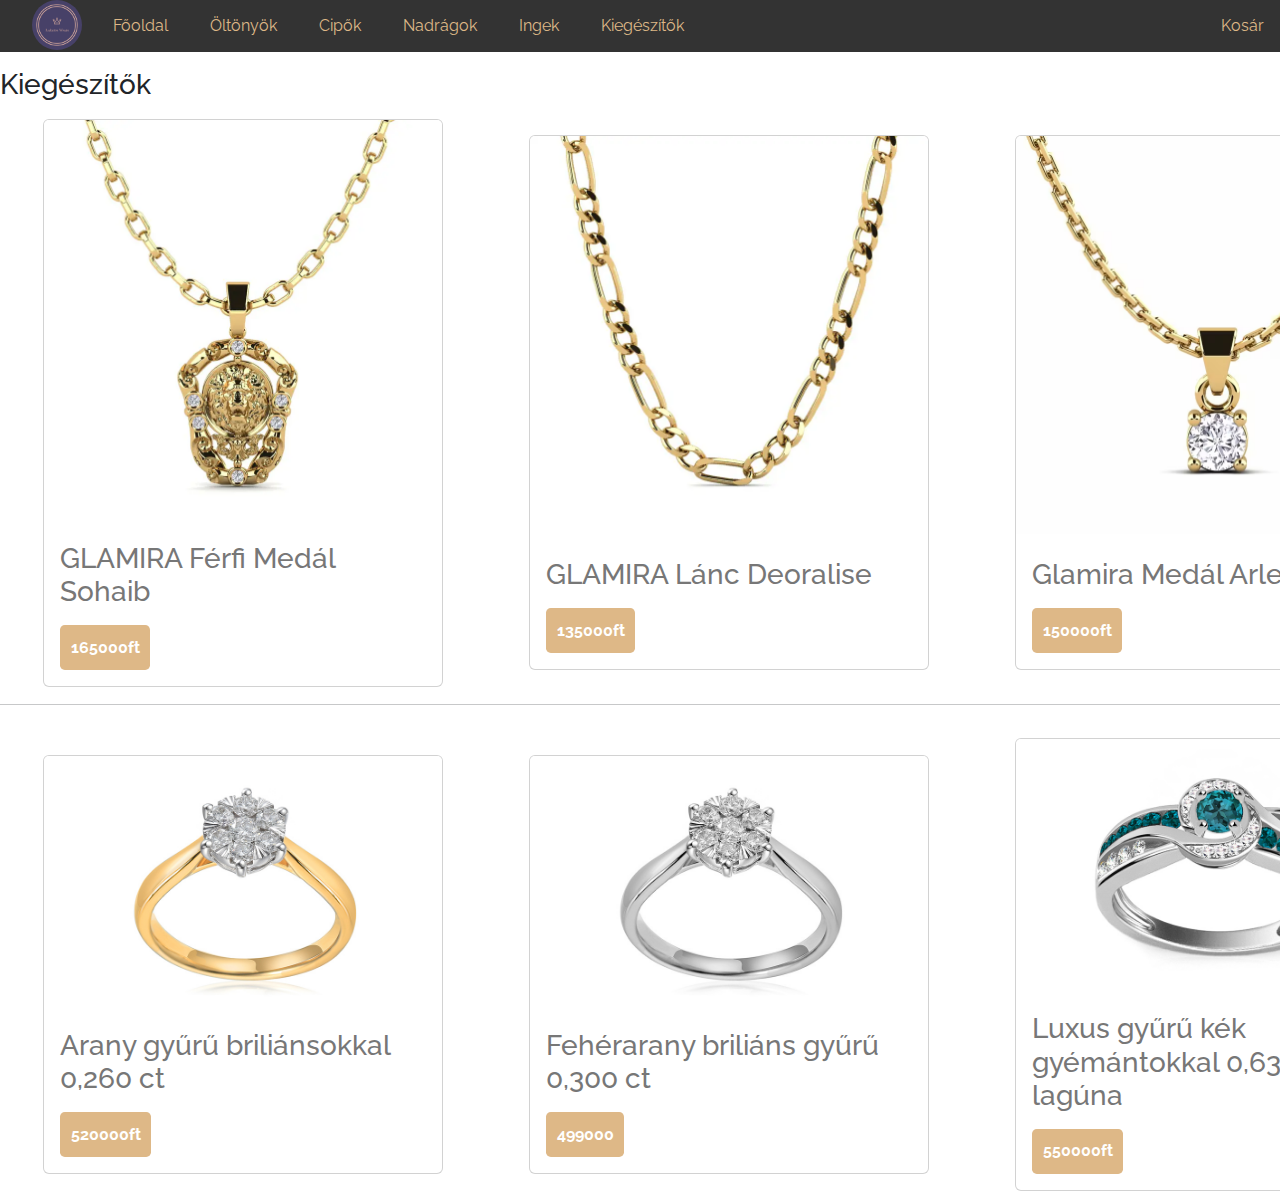
<file: kiegeszitok.html>
<!DOCTYPE html>
<html lang="hu">
<head>
    <meta charset="UTF-8">
    <meta http-equiv="X-UA-Compatible" content="IE=edge">
    <meta name="viewport" content="width=device-width, initial-scale=1.0">
    <title>Kiegészítők</title>
    <link rel="stylesheet" href="Lakatos.css">
    <link href="https://cdn.jsdelivr.net/npm/bootstrap@5.2.3/dist/css/bootstrap.min.css" rel="stylesheet">
  <script src="https://cdn.jsdelivr.net/npm/bootstrap@5.2.3/dist/js/bootstrap.bundle.min.js"></script>
  <script src="kosar.js" async></script>
  <link rel="stylesheet" href="style.css">
  <style>@media only screen and (max-width: 620px) {
    /* For mobile phones: */
    .menu, .main, .right {
      width: 100%;
    }
}</style>
</head>
<body>
    <ul>
        <li style="margin-right: 5px;"> <img src="logo.png" alt="Logo" style="width:50px;" class="rounded-pill" ></a></li>
        <li style="margin-left: 10px;" style="margin-right: 10px;"><a href="index.html">Főoldal</a></li>
        <li style="margin-left: 10px;" style="margin-right: 10px;"><a href="oltonyok.html">Öltönyök</a></li>
        <li style="margin-left: 10px;" style="margin-right: 10px;"><a href="cipok.html">Cipők</a></li>
        <li style="margin-left: 10px;" style="margin-right: 10px;"><a href="nadragok.html">Nadrágok</a></li>
        <li style="margin-left: 10px;" style="margin-right: 10px;"><a href="ingek.html">Ingek</a></li>
        <li style="margin-left: 10px;" style="margin-right: 10px;"><a href="kiegeszitok.html">Kiegészítők</a></li>
        <li style="margin-left: 10px;" style="margin-right: 10px;" class="kosar"><a href="kosar.html">Kosár</a></li>
        </ul>
    
        <h3>
          Kiegészítők
          <table>
            <tr>
              <td>
                <div class="container mt-3">
                 
                  <div class="card" style="width:400px">
                    <img class="card-img-top" src="nyaklánc.webp" alt="Nyaklánc" style="width:100%">
                    <div class="card-body">
                      <h4 class="card-title"></h4>
                      <p class="card-text">GLAMIRA Férfi Medál Sohaib</p>
                      <h2 class="card-text"></h2>
                        <h4 class="card-title"></h4>
                        <a href="kosar.html" class="btn btn-primary">165000ft</a>

                    </div>
                  </div>
              </td>
              <td>
                <div class="container mt-3">
                 
                  <div class="card" style="width:400px">
                    <img class="card-img-top" src="nyaklánc1.webp" alt="Nyaklánc" style="width:100%">
                    <div class="card-body">
                      <h4 class="card-title"></h4>
                      <p class="card-text">GLAMIRA Lánc Deoralise</p>
                      <h2 class="card-text"></h2>
                        <h4 class="card-title"></h4>
                        <a href="kosar.html" class="btn btn-primary">135000ft</a>

                    </div>
                  </div>
              </td>
              <td>
                <div class="container mt-3">
                 
                  <div class="card" style="width:400px">
                    <img class="card-img-top" src="nyaklánc2.avif" alt="Nyaklánc" style="width:100%">
                    <div class="card-body">
                      <h4 class="card-title"></h4>
                      <p class="card-text">Glamira Medál Arlecia</p>
                      <h2 class="card-text"></h2>
                        <h4 class="card-title"></h4>
                        <a href="kosar.html" class="btn btn-primary">150000ft</a>
                    </div>
                  </div>
              </td>
              <td>
                <div class="container mt-3">
                 
                  <div class="card" style="width:400px">
                    <img class="card-img-top" src="nyaklánc3.png" alt="Nyaklánc" style="width:100%">
                    <div class="card-body">
                      <h4 class="card-title"></h4>
                      <p class="card-text">GLAMIRA Lánc Rebelo</p>
                      <h2 class="card-text"></h2>
                        <h4 class="card-title"></h4>
                        <a href="kosar.html" class="btn btn-primary">304778ft</a>
                    </div>
                  </div>
              </td>
            </tr>
          </table>
          <hr>
          <table>
            <tr>
              <td>
                <div class="container mt-3">
                 
                  <div class="card" style="width:400px">
                    <img class="card-img-top" src="gyűrű1.jpg" alt="gyűrű" style="width:100%">
                    <div class="card-body">
                      <h4 class="card-title"></h4>
                      <p class="card-text">Arany gyűrű briliánsokkal 0,260 ct</p>
                      <h2 class="card-text"></h2>
                        <h4 class="card-title"></h4>
                        <a href="kosar.html" class="btn btn-primary">520000ft</a>

                    </div>
                  </div>
              </td>
              <td>
                <div class="container mt-3">
                 
                  <div class="card" style="width:400px">
                    <img class="card-img-top" src="gyűrű2.jpg" alt="gyűrű" style="width:100%">
                    <div class="card-body">
                      <h4 class="card-title"></h4>
                      <p class="card-text">Fehérarany briliáns gyűrű 0,300 ct</p>
                      <h2 class="card-text"></h2>
                        <h4 class="card-title"></h4>
                        <a href="kosar.html" class="btn btn-primary">499000</a>

                    </div>
                  </div>
              </td>
              <td>
                <div class="container mt-3">
                 
                  <div class="card" style="width:400px">
                    <img class="card-img-top" src="gyűrű3.jpg" alt="gyűrű" style="width:100%">
                    <div class="card-body">
                      <h4 class="card-title"></h4>
                      <p class="card-text">Luxus gyűrű kék gyémántokkal 0,630 ct kék lagúna</p>
                      <h2 class="card-text"></h2>
                        <h4 class="card-title"></h4>
                        <a href="kosar.html" class="btn btn-primary">550000ft</a>
                    </div>
                  </div>
              </td>
              <td>
                <div class="container mt-3">
                 
                  <div class="card" style="width:400px">
                    <img class="card-img-top" src="gyűrű4.jpg" alt="gyűrű" style="width:100%">
                    <div class="card-body">
                      <h4 class="card-title"></h4>
                      <p class="card-text">Arany gyűrű zöld smaragd</p>
                      <h2 class="card-text"></h2>
                        <h4 class="card-title"></h4>
                        <a href="kosar.html" class="btn btn-primary">300000ft</a>
                    </div>
                  </div>
              </td>
            </tr>
          </table>
      </h3>

</body>
</html>
</file>
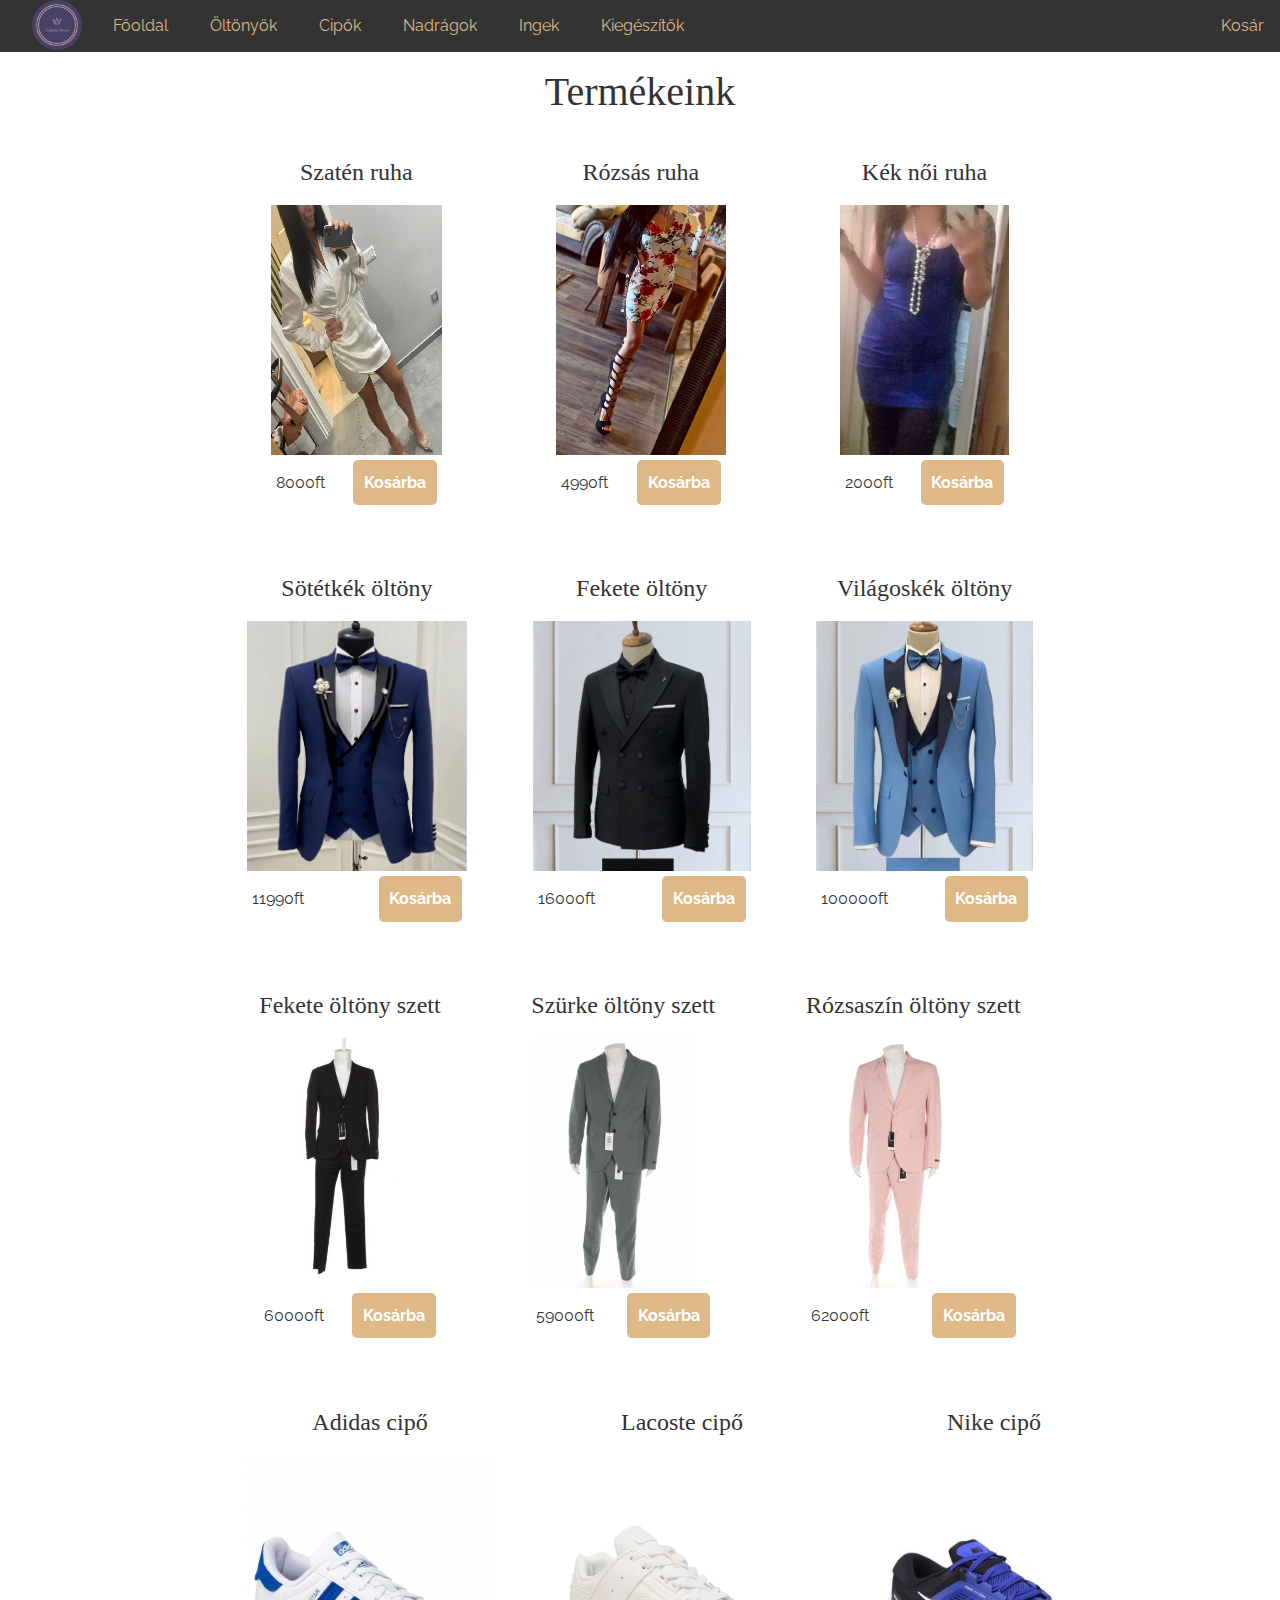
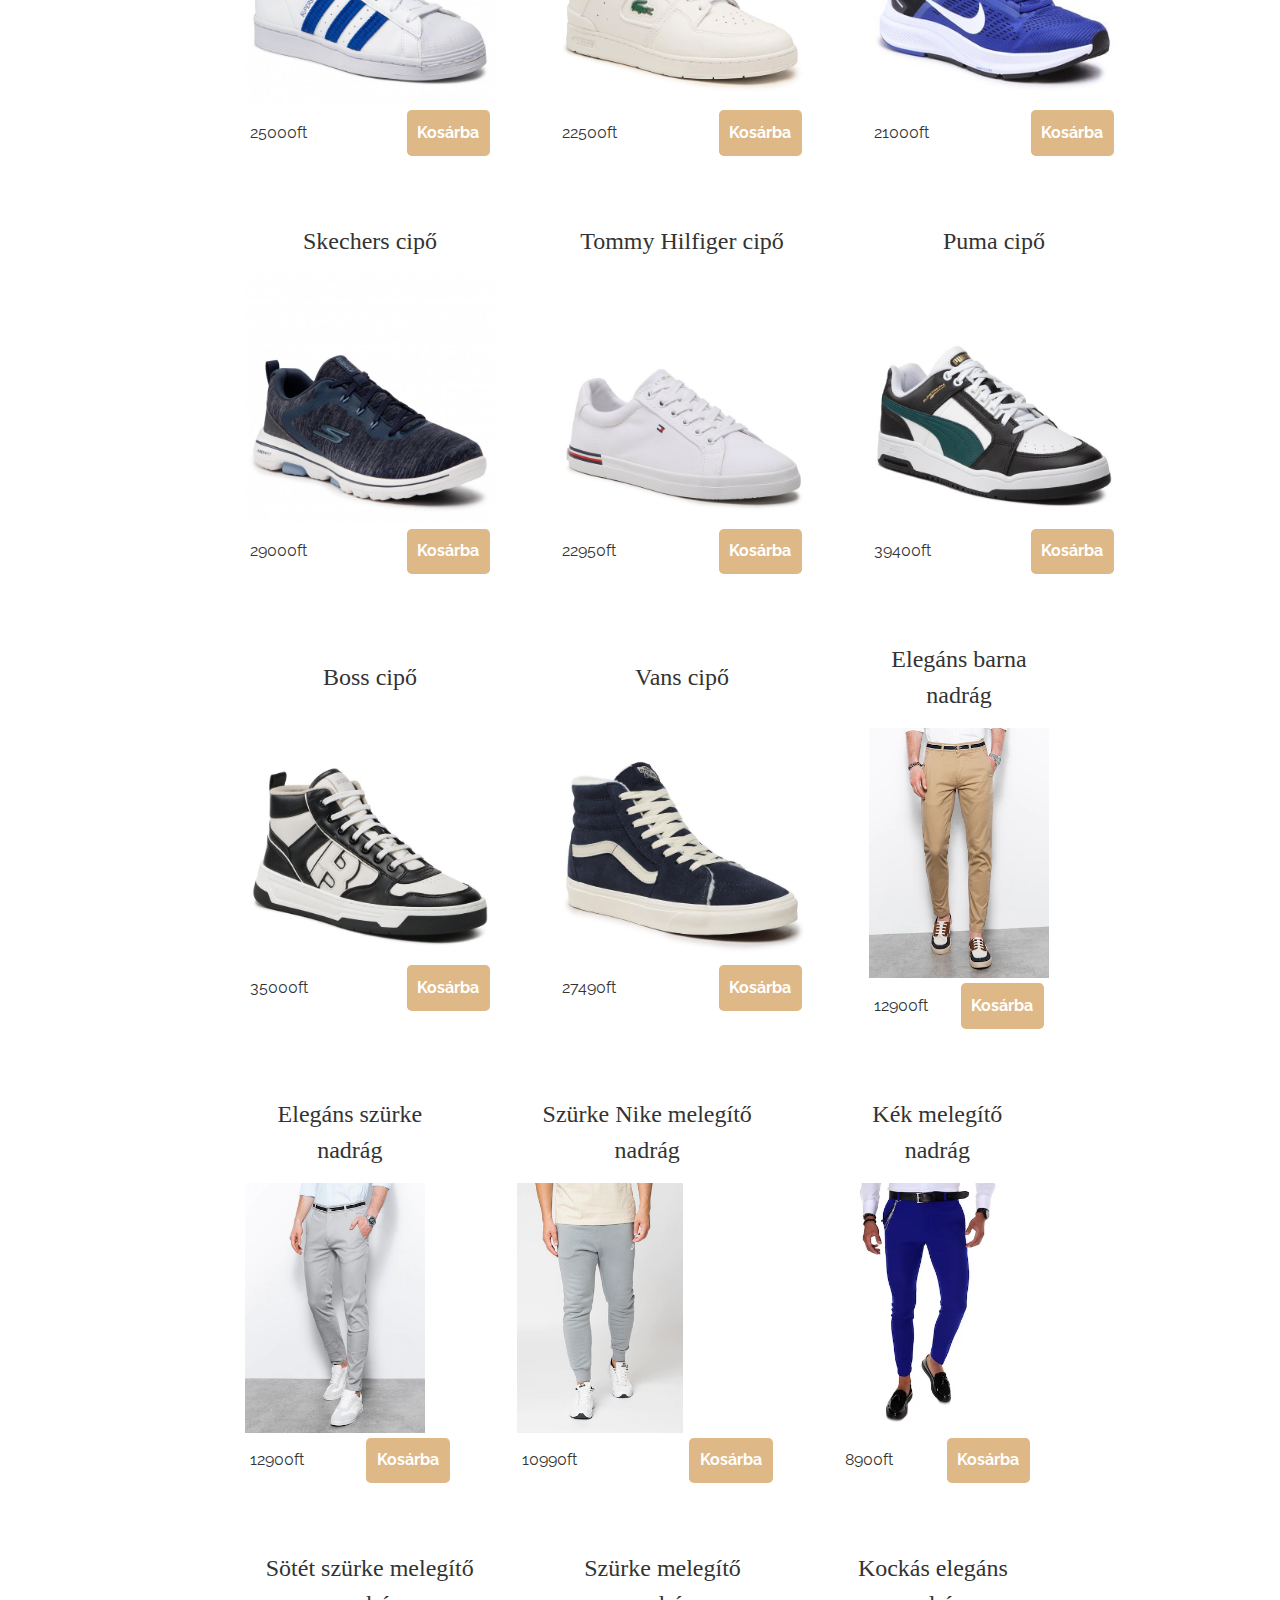
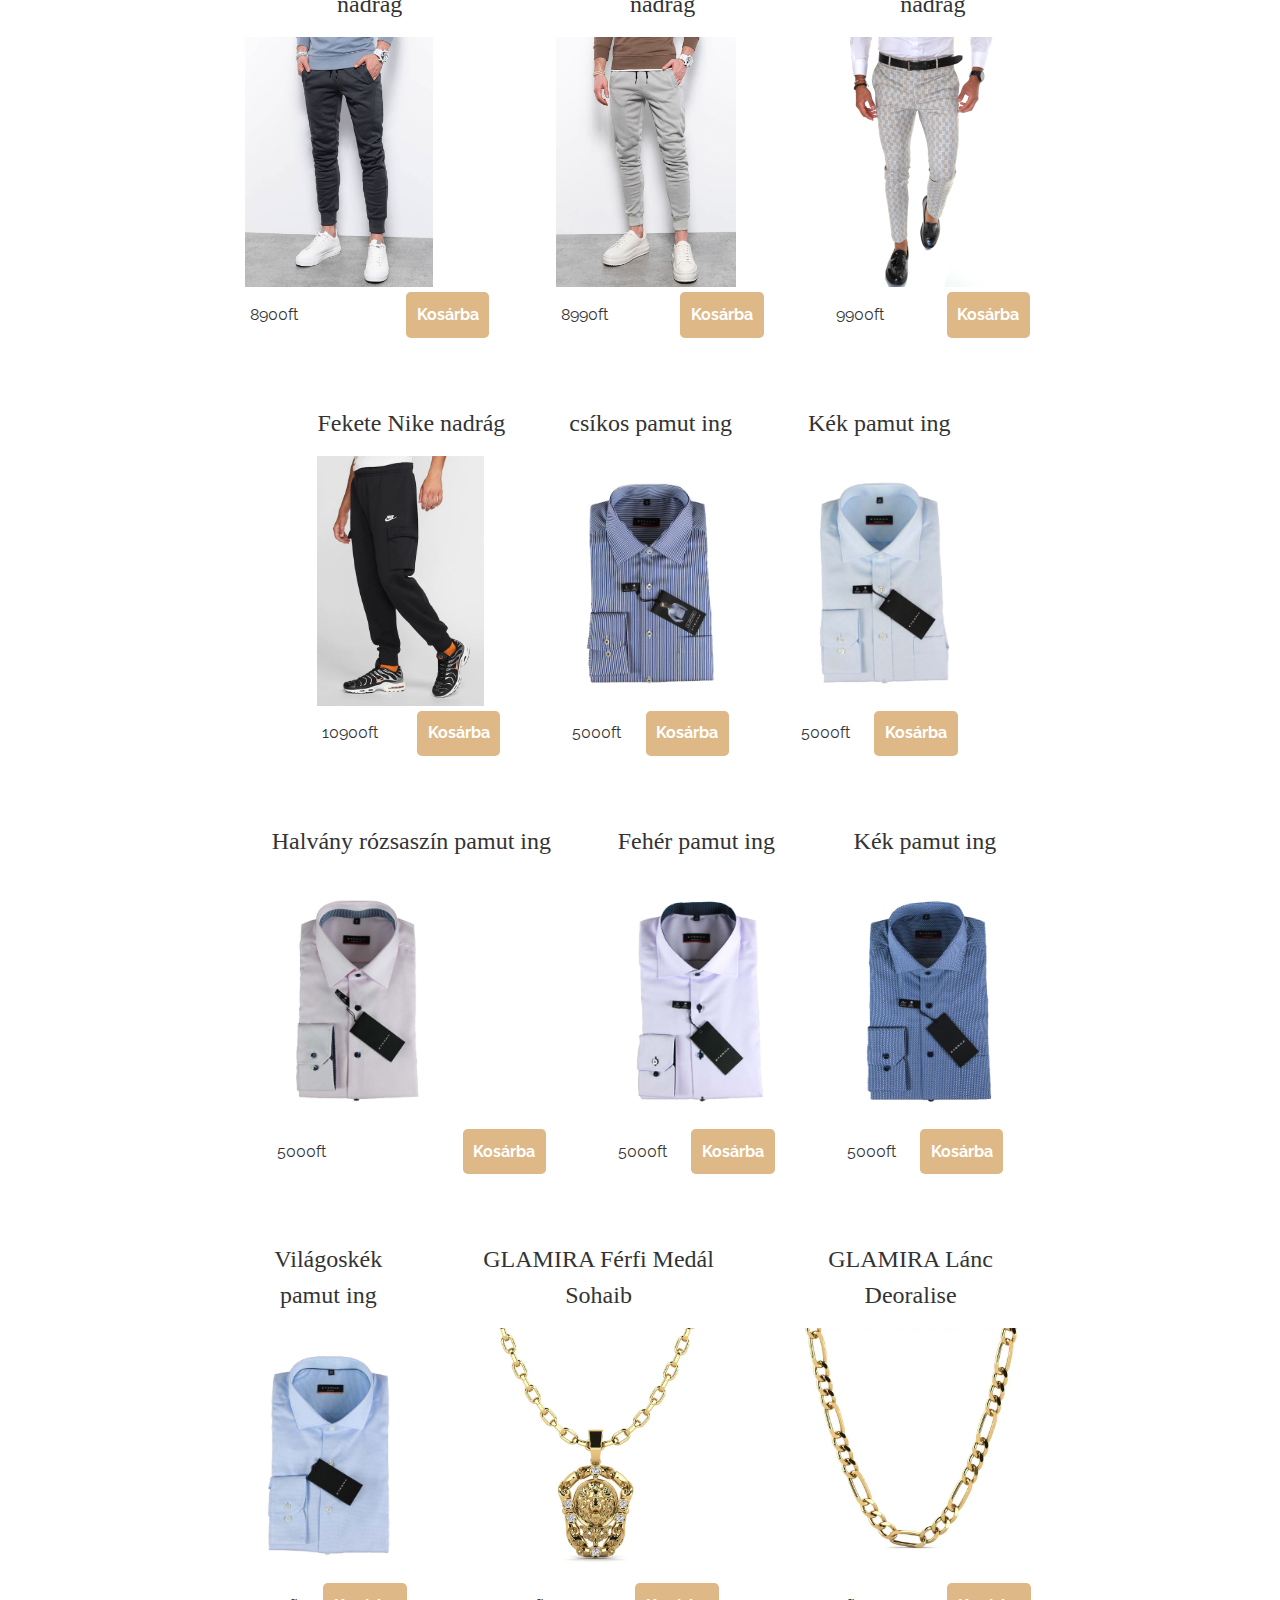
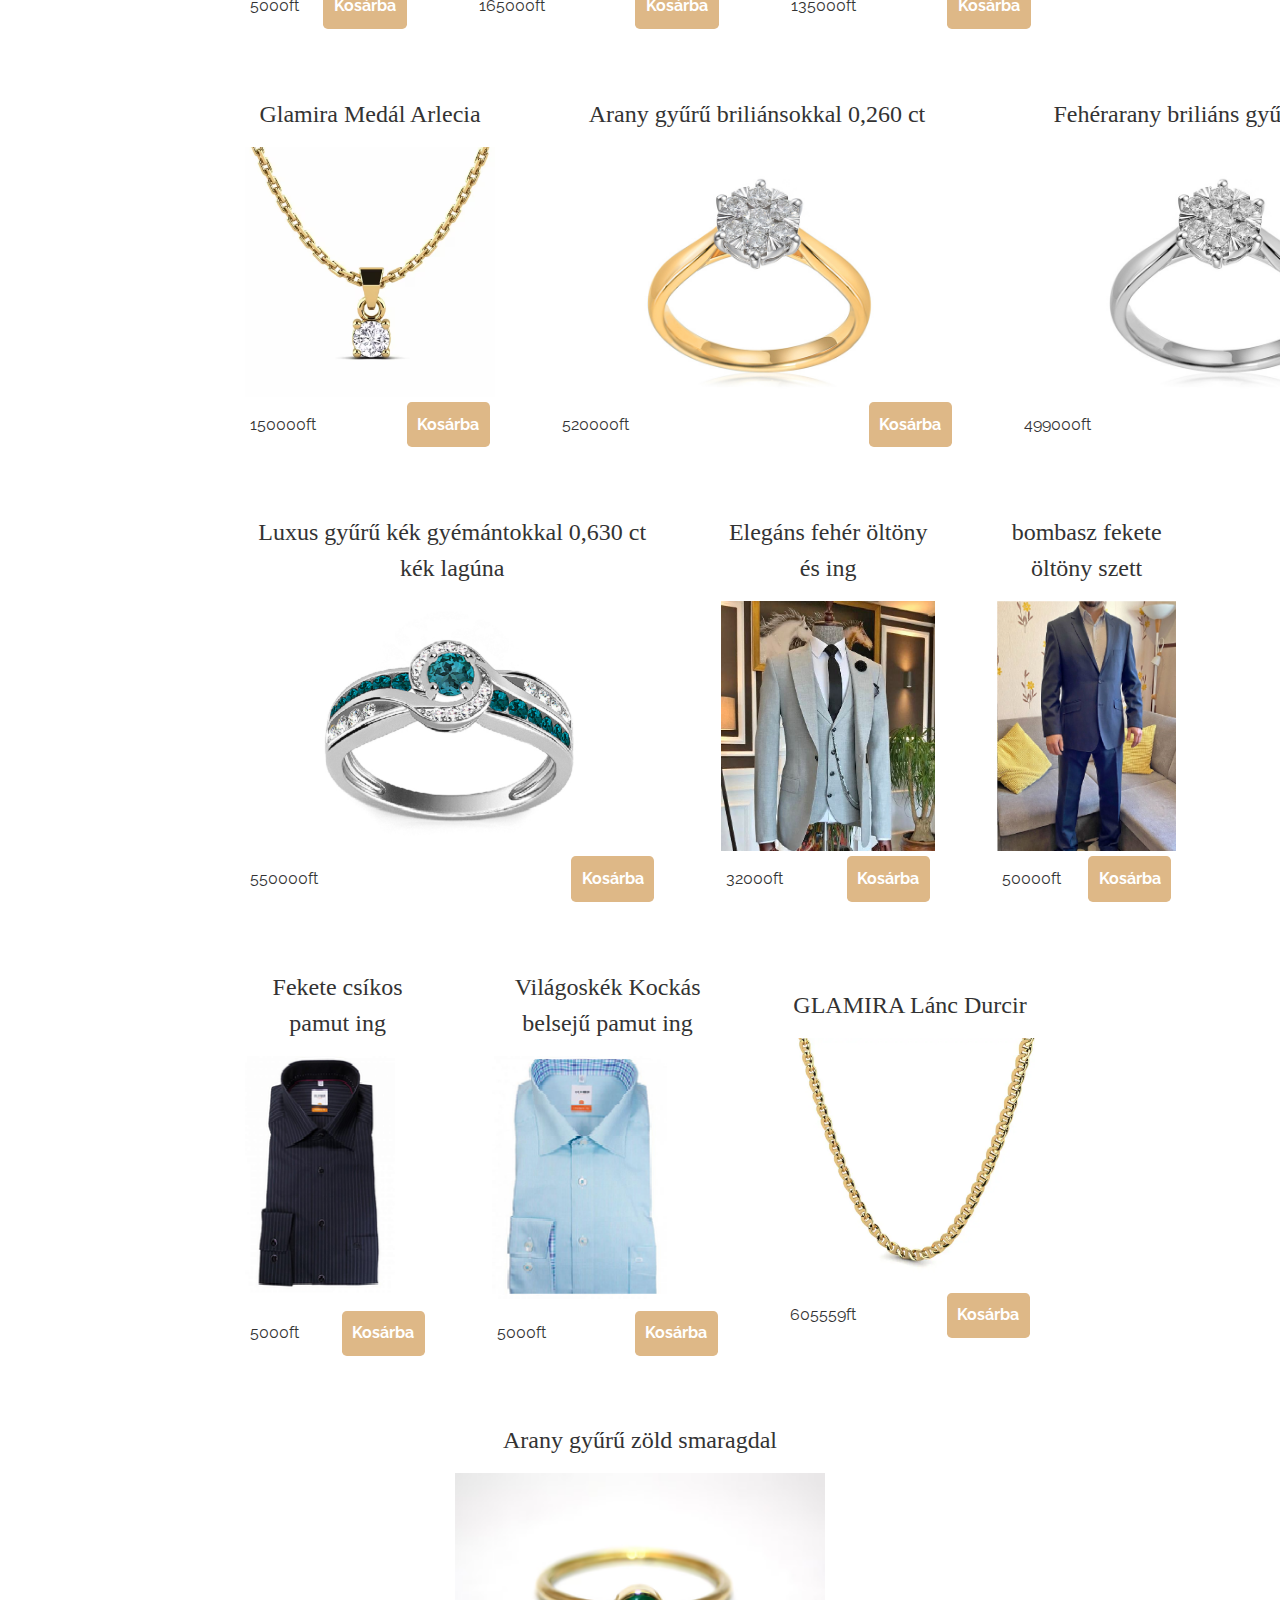
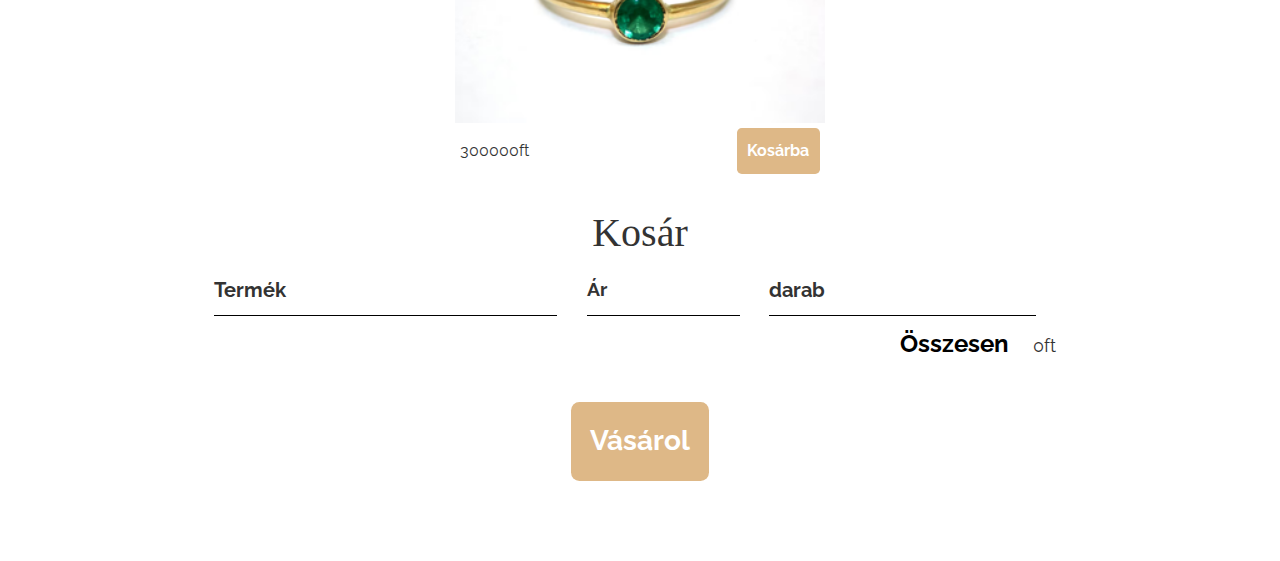
<file: kosar.html>
<!DOCTYPE html>
<html lang="hu">
<head>
  <meta charset="UTF-8">
  <meta http-equiv="X-UA-Compatible" content="IE=edge">
  <meta name="viewport" content="width=device-width, initial-scale=1.0">
  <title>Főoldal</title>
  <link rel="stylesheet" href="Lakatos.css">
  <link href="https://cdn.jsdelivr.net/npm/bootstrap@5.2.3/dist/css/bootstrap.min.css" rel="stylesheet">
  <script src="https://cdn.jsdelivr.net/npm/bootstrap@5.2.3/dist/js/bootstrap.bundle.min.js"></script>
  <script src="kosar.js" async></script>
  <link rel="stylesheet" href="style.css">
  <style>@media only screen and (max-width: 620px) {
    /* For mobile phones: */
    .menu, .main, .right {
      width: 100%;
    }
}</style>
</head>
    <body>
       
            <ul>
                <li style="margin-right: 5px;"> <img src="logo.png" alt="Logo" style="width:50px;" class="rounded-pill" ></a></li>
                <li style="margin-left: 10px;" style="margin-right: 10px;"><a href="index.html">Főoldal</a></li>
                <li style="margin-left: 10px;" style="margin-right: 10px;"><a href="oltonyok.html">Öltönyök</a></li>
                <li style="margin-left: 10px;" style="margin-right: 10px;"><a href="cipok.html">Cipők</a></li>
                <li style="margin-left: 10px;" style="margin-right: 10px;"><a href="nadragok.html">Nadrágok</a></li>
                <li style="margin-left: 10px;" style="margin-right: 10px;"><a href="ingek.html">Ingek</a></li>
                <li style="margin-left: 10px;" style="margin-right: 10px;"><a href="kiegeszitok.html">Kiegészítők</a></li>
                <li style="margin-left: 10px;" style="margin-right: 10px;" class="kosar"><a href="kosar.html">Kosár</a></li>
                </ul>
       
        <section class="container content-section">
            <h2 class="section-header">Termékeink</h2>
            <div class="shop-items">
                <div class="shop-item">
                    <span class="shop-item-title">Szatén ruha</span>
                    <img class="shop-item-image" src="Névtelen.png">
                    <div class="shop-item-details">
                        <span class="shop-item-price">8000ft</span>
                        <button class="btn btn-primary shop-item-button" type="button">Kosárba</button>
                      <idata-mdb-toggle="animation" data-mdb-animation-start="onLoad" data-mdb-animation="fade-in-down" data-mdb-animation-duration="1000" data-mdb-animation-delay="500"></i>
                    </div>
                </div>
                <div class="shop-item">
                    <span class="shop-item-title">Rózsás ruha</span>
                    <img class="shop-item-image" src="no2.jpg">
                    <div class="shop-item-details">
                        <span class="shop-item-price">4990ft</span>
                        <button class="btn btn-primary shop-item-button"type="button">Kosárba</button>
                    </div>
                </div>
                <div class="shop-item">
                    <span class="shop-item-title">Kék női ruha</span>
                    <img class="shop-item-image" src="no3.jpg">
                    <div class="shop-item-details">
                        <span class="shop-item-price">2000ft</span>
                        <button class="btn btn-primary shop-item-button" type="button">Kosárba</button>
                    </div>
                </div>
                <div class="shop-item">
                    <span class="shop-item-title">Sötétkék öltöny</span>
                    <img class="shop-item-image" src="Névtelen1.png">
                    <div class="shop-item-details">
                        <span class="shop-item-price">11990ft</span>
                        <button class="btn btn-primary shop-item-button" type="button">Kosárba</button>
                    </div>
                </div>
                <div class="shop-item">
                    <span class="shop-item-title">Fekete öltöny</span>
                    <img class="shop-item-image" src="oltony4.png">
                    <div class="shop-item-details">
                        <span class="shop-item-price">16000ft</span>
                        <button class="btn btn-primary shop-item-button" type="button">Kosárba</button>
                    </div>
                </div>
                <div class="shop-item">
                    <span class="shop-item-title">Világoskék öltöny</span>
                    <img class="shop-item-image" src="oltony2.png">
                    <div class="shop-item-details">
                        <span class="shop-item-price">100000ft</span>
                        <button class="btn btn-primary shop-item-button" type="button">Kosárba</button>
                    </div>
                </div>
                <div class="shop-item">
                    <span class="shop-item-title">Fekete öltöny szett</span>
                    <img class="shop-item-image" src="öltöny4.jpg">
                    <div class="shop-item-details">
                        <span class="shop-item-price">60000ft</span>
                        <button class="btn btn-primary shop-item-button" type="button">Kosárba</button>
                    </div>
                </div>
                <div class="shop-item">
                    <span class="shop-item-title">Szürke öltöny szett</span>
                    <img class="shop-item-image" src="öltöny5.jpg">
                    <div class="shop-item-details">
                        <span class="shop-item-price">59000ft</span>
                        <button class="btn btn-primary shop-item-button"type="button">Kosárba</button>
                    </div>
                </div>
                <div class="shop-item">
                    <span class="shop-item-title">Rózsaszín öltöny szett</span>
                    <img class="shop-item-image" src="öltöny6.jpg">
                    <div class="shop-item-details">
                        <span class="shop-item-price">62000ft</span>
                        <button class="btn btn-primary shop-item-button" type="button">Kosárba</button>
                    </div>
                </div>
                <table>
                    <tr>
                <td>
                <div class="shop-item" width="400px">
                    <span class="shop-item-title">Adidas cipő</span>
                    <img class="shop-item-image" src="SuperstarAdidas1.jpg">
                    <div class="shop-item-details">
                        <span class="shop-item-price">25000ft</span>
                        <button class="btn btn-primary shop-item-button" type="button">Kosárba</button>
                    </div>
                </div>
            </td>
        <td>
                <div class="shop-item">
                    <span class="shop-item-title">Lacoste cipő</span>
                    <img class="shop-item-image" src="Lacoste1.jpg">
                    <div class="shop-item-details">
                        <span class="shop-item-price">22500ft</span>
                        <button class="btn btn-primary shop-item-button" type="button">Kosárba</button>
                    </div>
                </div>
            </td>
        <td>
                <div class="shop-item">
                    <span class="shop-item-title">Nike cipő</span>
                    <img class="shop-item-image" src="Nike1.jpg">
                    <div class="shop-item-details">
                        <span class="shop-item-price">21000ft</span>
                        <button class="btn btn-primary shop-item-button" type="button">Kosárba</button>
                    </div>
                </div>
            </td>
            </tr>
            </table>
            <table>
                <tr>
            <td>
            <div class="shop-item" width="400px">
                <span class="shop-item-title">Skechers cipő</span>
                <img class="shop-item-image" src="Skechers1.jpg">
                <div class="shop-item-details">
                    <span class="shop-item-price">29000ft</span>
                    <button class="btn btn-primary shop-item-button" type="button">Kosárba</button>
                </div>
            </div>
        </td>
    <td>
            <div class="shop-item">
                <span class="shop-item-title">Tommy Hilfiger cipő</span>
                <img class="shop-item-image" src="TommyHilfiger1.jpg">
                <div class="shop-item-details">
                    <span class="shop-item-price">22950ft</span>
                    <button class="btn btn-primary shop-item-button" type="button">Kosárba</button>
                </div>
            </div>
        </td>
    <td>
            <div class="shop-item">
                <span class="shop-item-title">Puma cipő</span>
                <img class="shop-item-image" src="Puma1.jpg">
                <div class="shop-item-details">
                    <span class="shop-item-price">39400ft</span>
                    <button class="btn btn-primary shop-item-button" type="button">Kosárba</button>
                </div>
            </div>
        </td>
        </tr>
        </table>
        <table>
            <tr>
        <td>
        <div class="shop-item" width="400px">
            <span class="shop-item-title">Boss cipő</span>
            <img class="shop-item-image" src="Boss1.jpg">
            <div class="shop-item-details">
                <span class="shop-item-price">35000ft</span>
                <button class="btn btn-primary shop-item-button" type="button">Kosárba</button>
            </div>
        </div>
    </td>
<td>
        <div class="shop-item">
            <span class="shop-item-title">Vans cipő</span>
            <img class="shop-item-image" src="Vans1.jpg">
            <div class="shop-item-details">
                <span class="shop-item-price">27490ft</span>
                <button class="btn btn-primary shop-item-button" type="button">Kosárba</button>
            </div>
        </div>
    </td>
<td>
        <div class="shop-item">
            <span class="shop-item-title">Elegáns barna nadrág</span>
            <img class="shop-item-image" src="nadrág1.webp">
            <div class="shop-item-details">
                <span class="shop-item-price">12900ft</span>
                <button class="btn btn-primary shop-item-button" type="button">Kosárba</button>
            </div>
        </div>
    </td>
    </tr>
    </table>
    <table>
        <tr>
    <td>
    <div class="shop-item" width="400px">
        <span class="shop-item-title">Elegáns szürke nadrág</span>
        <img class="shop-item-image" src="nadrág2.webp">
        <div class="shop-item-details">
            <span class="shop-item-price">12900ft</span>
            <button class="btn btn-primary shop-item-button" type="button">Kosárba</button>
        </div>
    </div>
</td>
<td>
    <div class="shop-item">
        <span class="shop-item-title">Szürke Nike melegítő nadrág</span>
        <img class="shop-item-image" src="nadrág3.webp">
        <div class="shop-item-details">
            <span class="shop-item-price">10990ft</span>
            <button class="btn btn-primary shop-item-button" type="button">Kosárba</button>
        </div>
    </div>
</td>
<td>
    <div class="shop-item">
        <span class="shop-item-title">Kék melegítő nadrág</span>
        <img class="shop-item-image" src="nadrág9.avif">
        <div class="shop-item-details">
            <span class="shop-item-price">8900ft</span>
            <button class="btn btn-primary shop-item-button" type="button">Kosárba</button>
        </div>
    </div>
</td>
</tr>
</table>
<table>
    <tr>
<td>
<div class="shop-item" width="400px">
    <span class="shop-item-title">Sötét szürke melegítő nadrág</span>
    <img class="shop-item-image" src="nadrág7.jpg">
    <div class="shop-item-details">
        <span class="shop-item-price">8900ft</span>
        <button class="btn btn-primary shop-item-button" type="button">Kosárba</button>
    </div>
</div>
</td>
<td>
<div class="shop-item">
    <span class="shop-item-title">Szürke melegítő nadrág</span>
    <img class="shop-item-image" src="nadrág5.webp">
    <div class="shop-item-details">
        <span class="shop-item-price">8990ft</span>
        <button class="btn btn-primary shop-item-button" type="button">Kosárba</button>
    </div>
</div>
</td>
<td>
<div class="shop-item">
    <span class="shop-item-title">Kockás elegáns nadrág</span>
    <img class="shop-item-image" src="Nadrág8.webp">
    <div class="shop-item-details">
        <span class="shop-item-price">9900ft</span>
        <button class="btn btn-primary shop-item-button" type="button">Kosárba</button>
    </div>
</div>
</td>
</tr>
</table>
<table>
    <tr>
<td>
<div class="shop-item" width="400px">
    <span class="shop-item-title">Fekete Nike nadrág</span>
    <img class="shop-item-image" src="nadrág10.webp">
    <div class="shop-item-details">
        <span class="shop-item-price">10900ft</span>
        <button class="btn btn-primary shop-item-button" type="button">Kosárba</button>
    </div>
</div>
</td>
<td>
<div class="shop-item">
    <span class="shop-item-title">csíkos pamut ing</span>
    <img class="shop-item-image" src="ing1.webp">
    <div class="shop-item-details">
        <span class="shop-item-price">5000ft</span>
        <button class="btn btn-primary shop-item-button" type="button">Kosárba</button>
    </div>
</div>
</td>
<td>
<div class="shop-item">
    <span class="shop-item-title">Kék pamut ing</span>
    <img class="shop-item-image" src="ing2.webp">
    <div class="shop-item-details">
        <span class="shop-item-price">5000ft</span>
        <button class="btn btn-primary shop-item-button" type="button">Kosárba</button>
    </div>
</div>
</td>
</tr>
</table>

<table>
    <tr>
<td>
<div class="shop-item" width="400px">
    <span class="shop-item-title">Halvány rózsaszín pamut ing</span>
    <img class="shop-item-image" src="ing3.webp">
    <div class="shop-item-details">
        <span class="shop-item-price">5000ft</span>
        <button class="btn btn-primary shop-item-button" type="button">Kosárba</button>
    </div>
</div>
</td>
<td>
<div class="shop-item">
    <span class="shop-item-title">Fehér pamut ing</span>
    <img class="shop-item-image" src="ing4.webp">
    <div class="shop-item-details">
        <span class="shop-item-price">5000ft</span>
        <button class="btn btn-primary shop-item-button" type="button">Kosárba</button>
    </div>
</div>
</td>
<td>
<div class="shop-item">
    <span class="shop-item-title">Kék pamut ing</span>
    <img class="shop-item-image" src="ing5.webp">
    <div class="shop-item-details">
        <span class="shop-item-price">5000ft</span>
        <button class="btn btn-primary shop-item-button" type="button">Kosárba</button>
    </div>
</div>
</td>
</tr>
</table>

<table>
    <tr>
<td>
<div class="shop-item" width="400px">
    <span class="shop-item-title">Világoskék pamut ing</span>
    <img class="shop-item-image" src="ing6.webp">
    <div class="shop-item-details">
        <span class="shop-item-price">5000ft</span>
        <button class="btn btn-primary shop-item-button" type="button">Kosárba</button>
    </div>
</div>
</td>
<td>
<div class="shop-item">
    <span class="shop-item-title">GLAMIRA Férfi Medál Sohaib</span>
    <img class="shop-item-image" src="nyaklánc.webp">
    <div class="shop-item-details">
        <span class="shop-item-price">165000ft</span>
        <button class="btn btn-primary shop-item-button" type="button">Kosárba</button>
    </div>
</div>
</td>
<td>
<div class="shop-item">
    <span class="shop-item-title">GLAMIRA Lánc Deoralise</span>
    <img class="shop-item-image" src="nyaklánc1.webp">
    <div class="shop-item-details">
        <span class="shop-item-price">135000ft</span>
        <button class="btn btn-primary shop-item-button" type="button">Kosárba</button>
    </div>
</div>
</td>
</tr>
</table>

<table>
    <tr>
<td>
<div class="shop-item" width="400px">
    <span class="shop-item-title">Glamira Medál Arlecia</span>
    <img class="shop-item-image" src="nyaklánc2.avif">
    <div class="shop-item-details">
        <span class="shop-item-price">150000ft</span>
        <button class="btn btn-primary shop-item-button" type="button">Kosárba</button>
    </div>
</div>
</td>
<td>
<div class="shop-item">
    <span class="shop-item-title">Arany gyűrű briliánsokkal 0,260 ct</span>
    <img class="shop-item-image" src="gyűrű1.jpg">
    <div class="shop-item-details">
        <span class="shop-item-price">520000ft</span>
        <button class="btn btn-primary shop-item-button" type="button">Kosárba</button>
    </div>
</div>
</td>
<td>
<div class="shop-item">
    <span class="shop-item-title">Fehérarany briliáns gyűrű 0,300 ct</span>
    <img class="shop-item-image" src="gyűrű2.jpg">
    <div class="shop-item-details">
        <span class="shop-item-price">499000ft</span>
        <button class="btn btn-primary shop-item-button" type="button">Kosárba</button>
    </div>
</div>
</td>
</tr>
</table>

<table>
    <tr>
<td>
<div class="shop-item" width="400px">
    <span class="shop-item-title">Luxus gyűrű kék gyémántokkal 0,630 ct kék lagúna</span>
    <img class="shop-item-image" src="gyűrű3k.jpg">
    <div class="shop-item-details">
        <span class="shop-item-price">550000ft</span>
        <button class="btn btn-primary shop-item-button" type="button">Kosárba</button>
    </div>
</div>
</td>
<td>
<div class="shop-item">
    <span class="shop-item-title">Elegáns fehér öltöny és ing</span>
    <img class="shop-item-image" src="oltony5.jpg">
    <div class="shop-item-details">
        <span class="shop-item-price">32000ft</span>
        <button class="btn btn-primary shop-item-button" type="button">Kosárba</button>
    </div>
</div>
</td>
<td>
<div class="shop-item">
    <span class="shop-item-title">bombasz fekete öltöny szett</span>
    <img class="shop-item-image" src="oltony6k.jpg">
    <div class="shop-item-details">
        <span class="shop-item-price">50000ft</span>
        <button class="btn btn-primary shop-item-button" type="button">Kosárba</button>
    </div>
</div>
</td>
</tr>
</table>

<table>
    <tr>
<td>
<div class="shop-item" width="400px">
    <span class="shop-item-title">Fekete csíkos pamut ing</span>
    <img class="shop-item-image" src="ing8.png">
    <div class="shop-item-details">
        <span class="shop-item-price">5000ft</span>
        <button class="btn btn-primary shop-item-button" type="button">Kosárba</button>
    </div>
</div>
</td>
<td>
<div class="shop-item">
    <span class="shop-item-title">Világoskék Kockás belsejű pamut ing</span>
    <img class="shop-item-image" src="ing7.png">
    <div class="shop-item-details">
        <span class="shop-item-price">5000ft</span>
        <button class="btn btn-primary shop-item-button" type="button">Kosárba</button>
    </div>
</div>
</td>
<td>
<div class="shop-item">
    <span class="shop-item-title">GLAMIRA Lánc Durcir</span>
    <img class="shop-item-image" src="nyaklánc3.png">
    <div class="shop-item-details">
        <span class="shop-item-price">605559ft</span>
        <button class="btn btn-primary shop-item-button" type="button">Kosárba</button>
    </div>
</div>
</td>
</tr>
</table>

<td>
    <div class="shop-item" width="400px">
        <span class="shop-item-title">Arany gyűrű zöld smaragdal</span>
        <img class="shop-item-image" src="gyűrű4.jpg">
        <div class="shop-item-details">
            <span class="shop-item-price">300000ft</span>
            <button class="btn btn-primary shop-item-button" type="button">Kosárba</button>
        </div>
    </div>
</td>
            </div>
        </section>
       
        <section class="container content-section">
            <h2 class="section-header">Kosár</h2>
            <div class="cart-row">
                <span class="cart-item cart-header cart-column">Termék</span>
                <span class="cart-price cart-header cart-column">Ár</span>
                <span class="cart-quantity cart-header cart-column">darab</span>
            </div>
            <div class="cart-items">
            </div>
            <div class="cart-total">
                <strong class="cart-total-title">Összesen</strong>
                <span class="cart-total-price">0ft</span>
            </div>
            <button class="btn btn-primary btn-purchase" type="button">Vásárol</button>
        </section>
     
    </body>
</html>
</file>
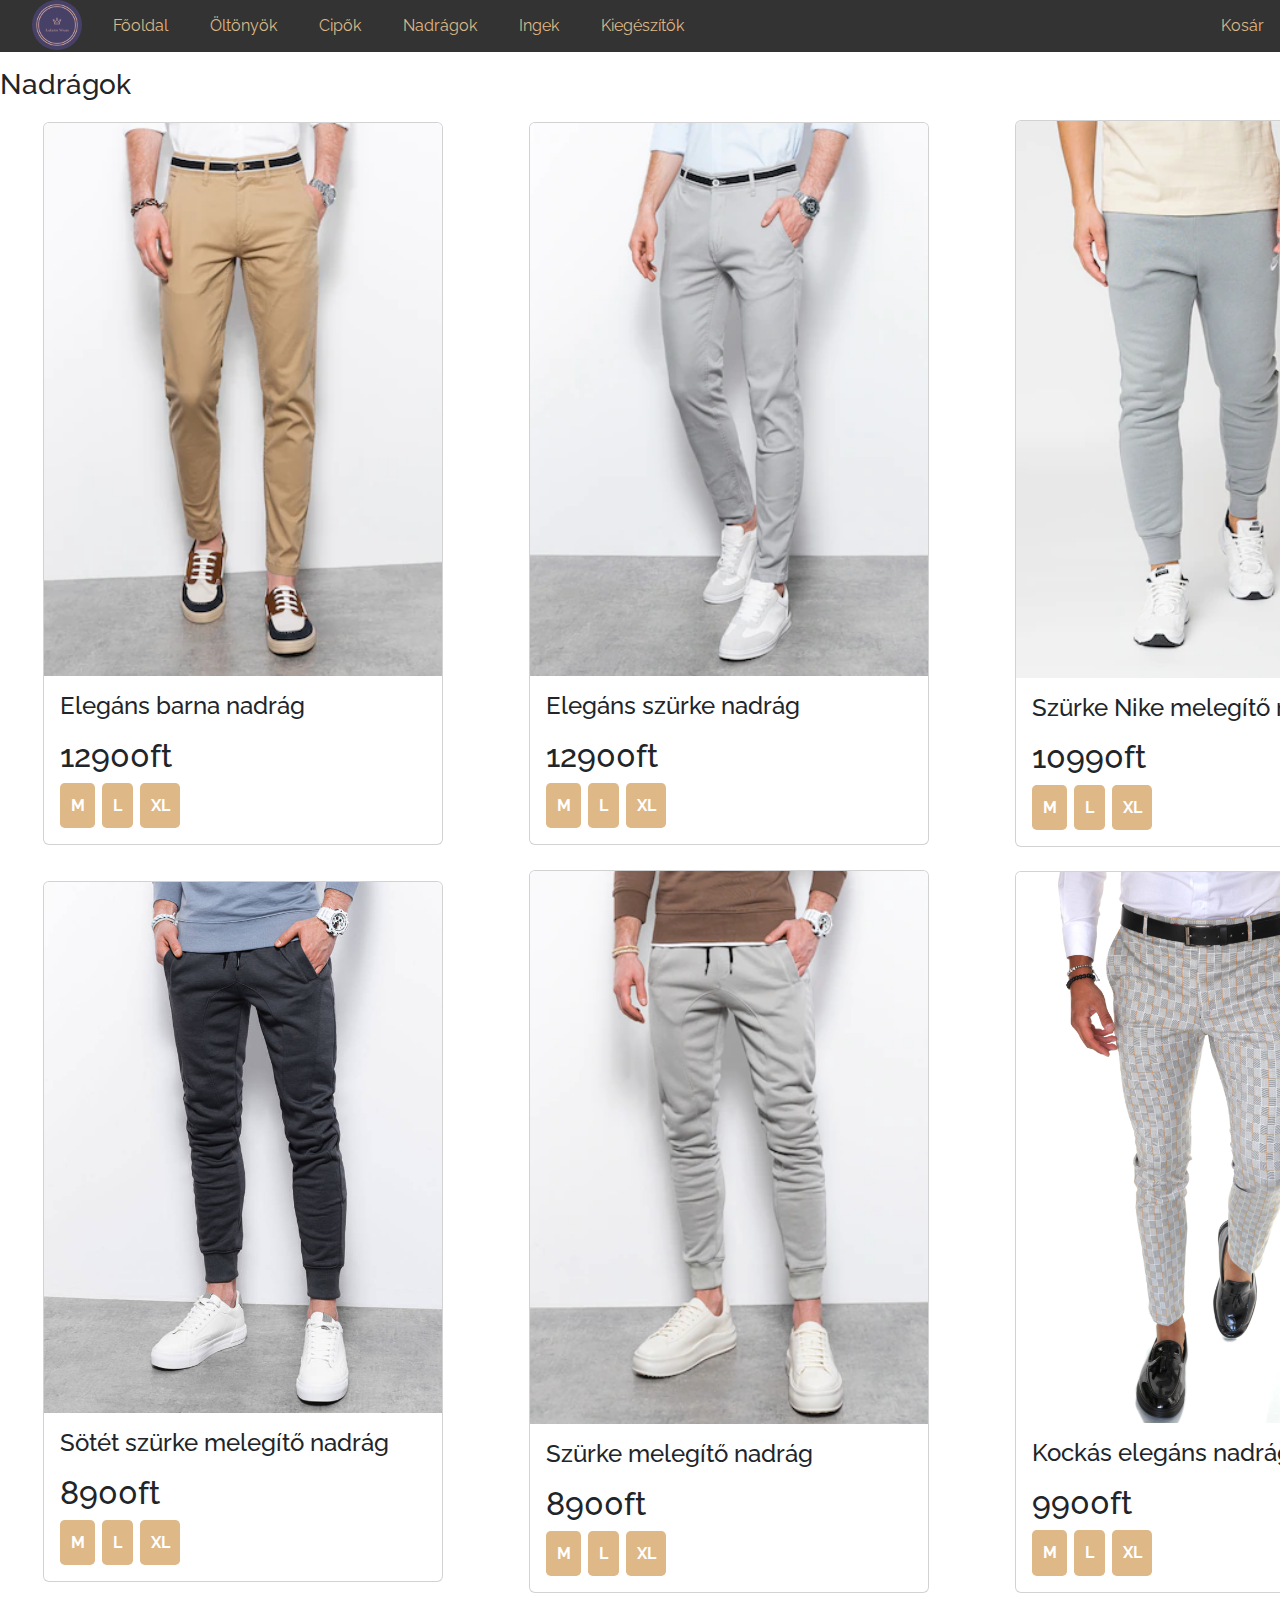
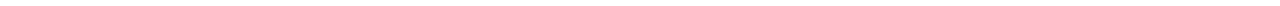
<file: nadragok.html>
<!DOCTYPE html>
<html lang="hu">
<head>
    <meta charset="UTF-8">
    <meta http-equiv="X-UA-Compatible" content="IE=edge">
    <meta name="viewport" content="width=device-width, initial-scale=1.0">
    <title>Nadrágok</title>
    <link rel="stylesheet" href="Lakatos.css">
    <link href="https://cdn.jsdelivr.net/npm/bootstrap@5.2.3/dist/css/bootstrap.min.css" rel="stylesheet">
  <script src="https://cdn.jsdelivr.net/npm/bootstrap@5.2.3/dist/js/bootstrap.bundle.min.js"></script>
  <script src="kosar.js" async></script>
  <link rel="stylesheet" href="style.css">
  <style>@media only screen and (max-width: 620px) {
    /* For mobile phones: */
    .menu, .main, .right {
      width: 100%;
    }
}</style>
</head>
<body>
    <ul>
        <li style="margin-right: 5px;"> <img src="logo.png" alt="Logo" style="width:50px;" class="rounded-pill" ></a></li>
        <li style="margin-left: 10px;" style="margin-right: 10px;"><a href="index.html">Főoldal</a></li>
        <li style="margin-left: 10px;" style="margin-right: 10px;"><a href="oltonyok.html">Öltönyök</a></li>
        <li style="margin-left: 10px;" style="margin-right: 10px;"><a href="cipok.html">Cipők</a></li>
        <li style="margin-left: 10px;" style="margin-right: 10px;"><a href="nadragok.html">Nadrágok</a></li>
        <li style="margin-left: 10px;" style="margin-right: 10px;"><a href="ingek.html">Ingek</a></li>
        <li style="margin-left: 10px;" style="margin-right: 10px;"><a href="kiegeszitok.html">Kiegészítők</a></li>
        <li style="margin-left: 10px;" style="margin-right: 10px;" class="kosar"><a href="kosar.html">Kosár</a></li>
        </ul>
    
        <h3>
          Nadrágok
          <table>
            <tr>
              <td>
                <div class="container mt-3">
                 
                  <div class="card" style="width:400px">
                    <img class="card-img-top" src="nadrág1.webp" alt="nadrág" style="width:100%">
                    <div class="card-body">
                      <h4 class="card-title">Elegáns barna nadrág</h4>
                      <p class="card-text"></p>
                      <h2 class="card-text">12900ft</h2>
                        <h4 class="card-title"></h4>
                        <a href="kosar.html" class="btn btn-primary">M</a>
                        <a href="kosar.html" class="btn btn-primary">L</a>
                        <a href="kosar.html" class="btn btn-primary">XL</a>
                    </div>
                  </div>
              </td>
              <td>
                <div class="container mt-3">
                 
                  <div class="card" style="width:400px">
                    <img class="card-img-top" src="nadrág2.webp" alt="nadrág" style="width:100%">
                    <div class="card-body">
                      <h4 class="card-title">Elegáns szürke nadrág</h4>
                      <p class="card-text"></p>
                      <h2 class="card-text">12900ft</h2>
                        <h4 class="card-title"></h4>
                        <a href="kosar.html" class="btn btn-primary">M</a>
                        <a href="kosar.html" class="btn btn-primary">L</a>
                        <a href="kosar.html" class="btn btn-primary">XL</a>
                    </div>
                  </div>
              </td>
              <td>
                <div class="container mt-3">
                 
                  <div class="card" style="width:373px">
                    <img class="card-img-top" src="nadrág3.webp" alt="nadrág" style="width:100%">
                    <div class="card-body">
                      <h4 class="card-title">Szürke Nike melegítő nadrág</h4>
                      <p class="card-text"></p>
                      <h2 class="card-text">10990ft</h2>
                        <h4 class="card-title"></h4>
                        <a href="kosar.html" class="btn btn-primary">M</a>
                        <a href="kosar.html" class="btn btn-primary">L</a>
                        <a href="kosar.html" class="btn btn-primary">XL</a>
                    </div>
                  </div>
              </td>
              <td>
                <div class="container mt-3">
                 
                  <div class="card" style="width:375px">
                    <img class="card-img-top" src="nadrág9.avif" alt="nadrág" style="width:100%">
                    <div class="card-body">
                      <h4 class="card-title">Kék melegítő nadrág
                      </h4>
                      <p class="card-text"></p>
                      <h2 class="card-text">8900ft</h2>
                        <h4 class="card-title"></h4>
                        <a href="kosar.html" class="btn btn-primary">M</a>
                        <a href="kosar.html" class="btn btn-primary">L</a>
                        <a href="kosar.html" class="btn btn-primary">XL</a>
                    </div>
                  </div>
              </td>
            </tr>
          </table>
          <table>
            <tr>
              <td>
                <div class="container mt-3">
                 
                  <div class="card" style="width:400px">
                    <img class="card-img-top" src="nadrág7.jpg" alt="nadrág" style="width:100%">
                    <div class="card-body">
                      <h4 class="card-title">Sötét szürke
                         melegítő nadrág
                      </h4>
                      <p class="card-text"></p>
                      <h2 class="card-text">8900ft</h2>
                        <h4 class="card-title"></h4>
                        <a href="kosar.html" class="btn btn-primary">M</a>
                        <a href="kosar.html" class="btn btn-primary">L</a>
                        <a href="kosar.html" class="btn btn-primary">XL</a>
                    </div>
                  </div>
              </td>
              
              <td>
                <div class="container mt-3">
                 
                  <div class="card" style="width:400px">
                    <img class="card-img-top" src="nadrág5.webp" alt="nadrág" style="width:100%">
                    <div class="card-body">
                      <h4 class="card-title">Szürke melegítő nadrág</h4>
                      <p class="card-text"></p>
                      <h2 class="card-text">8900ft</h2>
                        <h4 class="card-title"></h4>
                        <a href="kosar.html" class="btn btn-primary">M</a>
                        <a href="kosar.html" class="btn btn-primary">L</a>
                        <a href="kosar.html" class="btn btn-primary">XL</a>
                    </div>
                  </div>
              </td>
              <td>
                <div class="container mt-3">
                 
                  <div class="card" style="width:375px">
                    <img class="card-img-top" src="Nadrág8.webp" alt="nadrág" style="width:100%">
                    <div class="card-body">
                      <h4 class="card-title">Kockás elegáns nadrág</h4>
                      <p class="card-text"></p>
                      <h2 class="card-text">9900ft</h2>
                        <h4 class="card-title"></h4>
                        <a href="kosar.html" class="btn btn-primary">M</a>
                        <a href="kosar.html" class="btn btn-primary">L</a>
                        <a href="kosar.html" class="btn btn-primary">XL</a>
                    </div>
                  </div>
              </td>
              <td>
                <div class="container mt-3">
                 
                  <div class="card" style="width:375px">
                    <img class="card-img-top" src="nadrág10.webp" alt="nadrág" style="width:100%">
                    <div class="card-body">
                      <h4 class="card-title">Fekete Nike nadrág</h4>
                      <p class="card-text"></p>
                      <h2 class="card-text">10900ft</h2>
                        <h4 class="card-title"></h4>
                        <a href="kosar.html" class="btn btn-primary">M</a>
                        <a href="kosar.html" class="btn btn-primary">L</a>
                        <a href="kosar.html" class="btn btn-primary">XL</a>
                    </div>
                  </div>
              </td>
            </tr>
          </table>
      </h3>
</body>
</html>
</file>
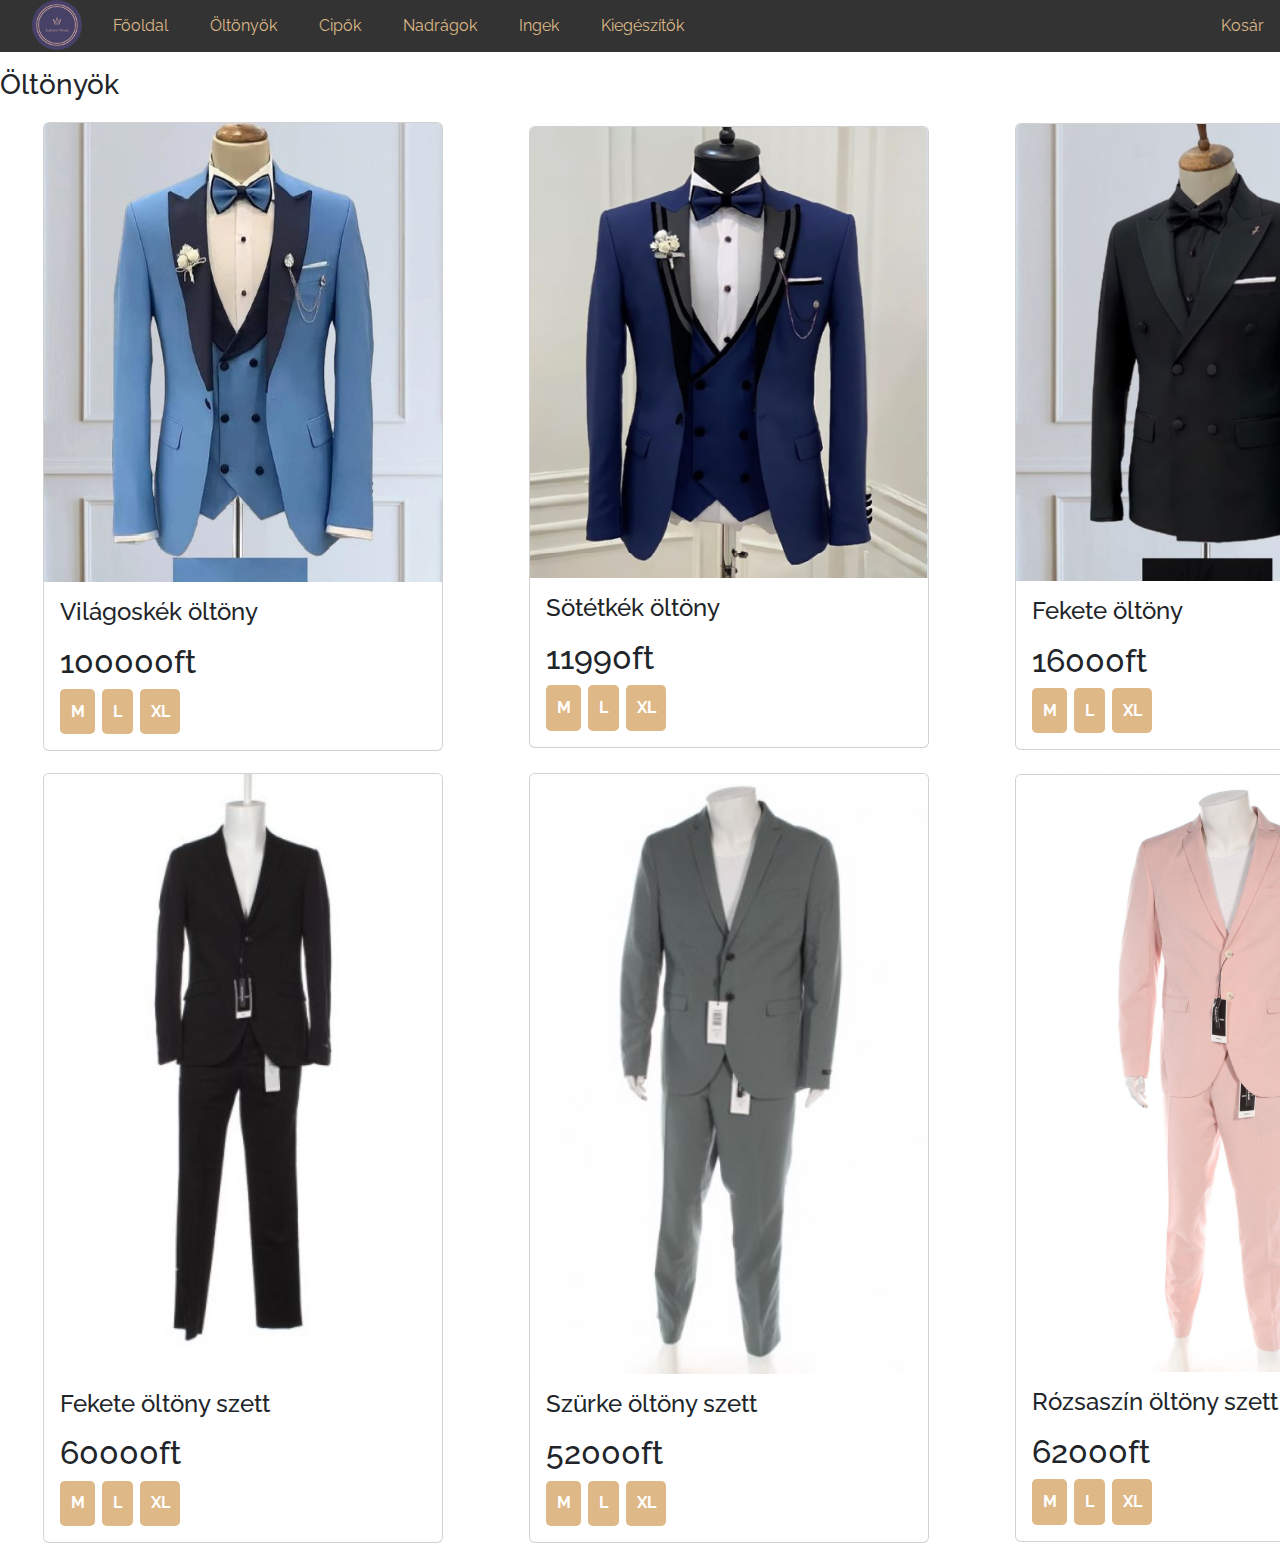
<file: oltonyok.html>
<!DOCTYPE html>
<html lang="hu">
<head>
    <meta charset="UTF-8">
    <meta http-equiv="X-UA-Compatible" content="IE=edge">
    <meta name="viewport" content="width=device-width, initial-scale=1.0">
    <title>Öltönyök</title>
    <link rel="stylesheet" href="Lakatos.css">
    <link href="https://cdn.jsdelivr.net/npm/bootstrap@5.2.3/dist/css/bootstrap.min.css" rel="stylesheet">
  <script src="https://cdn.jsdelivr.net/npm/bootstrap@5.2.3/dist/js/bootstrap.bundle.min.js"></script>
  <script src="kosar.js" async></script>
  <link rel="stylesheet" href="style.css">
  <style>@media only screen and (max-width: 620px) {
    /* For mobile phones: */
    .menu, .main, .right {
      width: 100%;
    }
}</style>
</head>
<body>
    <ul>
        <li style="margin-right: 5px;"> <img src="logo.png" alt="Logo" style="width:50px;" class="rounded-pill" ></a></li>
        <li style="margin-left: 10px;" style="margin-right: 10px;"><a href="index.html">Főoldal</a></li>
        <li style="margin-left: 10px;" style="margin-right: 10px;"><a href="oltonyok.html">Öltönyök</a></li>
        <li style="margin-left: 10px;" style="margin-right: 10px;"><a href="cipok.html">Cipők</a></li>
        <li style="margin-left: 10px;" style="margin-right: 10px;"><a href="nadragok.html">Nadrágok</a></li>
        <li style="margin-left: 10px;" style="margin-right: 10px;"><a href="ingek.html">Ingek</a></li>
        <li style="margin-left: 10px;" style="margin-right: 10px;"><a href="kiegeszitok.html">Kiegészítők</a></li>
        <li style="margin-left: 10px;" style="margin-right: 10px;" class="kosar"><a href="kosar.html">Kosár</a></li>
        </ul>

        <h3>
          Öltönyök
          <table>
            <tr>
              <td>
                <div class="container mt-3">
                 
                  <div class="card" style="width:400px">
                    <img class="card-img-top" src="oltony2.png" alt="Öltöny" style="width:100%">
                    <div class="card-body">
                      <h4 class="card-title">Világoskék öltöny</h4>
                      <p class="card-text"></p>
                      <h2 class="card-text">100000ft</h2>
                        <h4 class="card-title"></h4>
                        <a href="kosar.html" class="btn btn-primary">M</a>
                        <a href="kosar.html" class="btn btn-primary">L</a>
                        <a href="kosar.html" class="btn btn-primary">XL</a>
                    </div>
                  </div>
              </td>
              <td>
                <div class="container mt-3">
                 
                  <div class="card" style="width:400px">
                    <img class="card-img-top" src="Névtelen1.png" alt="Öltöny" style="width:100%">
                    <div class="card-body">
                      <h4 class="card-title">Sötétkék öltöny</h4>
                      <p class="card-text"></p>
                      <h2 class="card-text">11990ft</h2>
                        <h4 class="card-title"></h4>
                        <a href="kosar.html" class="btn btn-primary">M</a>
                        <a href="kosar.html" class="btn btn-primary">L</a>
                        <a href="kosar.html" class="btn btn-primary">XL</a>
                    </div>
                  </div>
              </td>
              <td>
                <div class="container mt-3">
                 
                  <div class="card" style="width:400px">
                    <img class="card-img-top" src="oltony4.png" alt="Öltöny" style="width:100%">
                    <div class="card-body">
                      <h4 class="card-title">Fekete öltöny</h4>
                      <p class="card-text"></p>
                      <h2 class="card-text">16000ft</h2>
                        <h4 class="card-title"></h4>
                        <a href="kosar.html" class="btn btn-primary">M</a>
                        <a href="kosar.html" class="btn btn-primary">L</a>
                        <a href="kosar.html" class="btn btn-primary">XL</a>
                    </div>
                  </div>
              </td>
              <td>
                <div class="container mt-3">
                 
                  <div class="card" style="width: 400px" height="90%">
                    <img class="card-img-top" src="oltony5.jpg" alt="Öltöny" style="width:100%">
                    <div class="card-body">
                      <h4 class="card-title">Elegáns fehér öltöny</h4>
                      <p class="card-text"></p>
                      <h2 class="card-text">32000ft</h2>
                        <h4 class="card-title"></h4>
                        <a href="kosar.html" class="btn btn-primary">M</a>
                        <a href="kosar.html" class="btn btn-primary">L</a>
                        <a href="kosar.html" class="btn btn-primary">XL</a>
                    </div>
                  </div>
              </td>
            </tr>
          </table>
          <table>
            <tr>
              <td>
                <div class="container mt-3">
                 
                  <div class="card" style="width:400px">
                    <img class="card-img-top" src="öltöny4.jpg" alt="Öltöny" style="width:100%">
                    <div class="card-body">
                      <h4 class="card-title">Fekete öltöny szett</h4>
                      <p class="card-text"></p>
                      <h2 class="card-text">60000ft</h2>
                        <h4 class="card-title"></h4>
                        <a href="kosar.html" class="btn btn-primary">M</a>
                        <a href="kosar.html" class="btn btn-primary">L</a>
                        <a href="kosar.html" class="btn btn-primary">XL</a>
                    </div>
                  </div>
              </td>
              <td>
                <div class="container mt-3">
                 
                  <div class="card" style="width:400px">
                    <img class="card-img-top" src="öltöny5.jpg" alt="Öltöny" style="width:100%">
                    <div class="card-body">
                      <h4 class="card-title">Szürke öltöny szett</h4>
                      <p class="card-text"></p>
                      <h2 class="card-text">52000ft</h2>
                        <h4 class="card-title"></h4>
                        <a href="kosar.html" class="btn btn-primary">M</a>
                        <a href="kosar.html" class="btn btn-primary">L</a>
                        <a href="kosar.html" class="btn btn-primary">XL</a>
                    </div>
                  </div>
              </td>
              <td>
                <div class="container mt-3">
                 
                  <div class="card" style="width:400px">
                    <img class="card-img-top" src="öltöny6.jpg" alt="Öltöny" style="width:100%">
                    <div class="card-body">
                      <h4 class="card-title">Rózsaszín öltöny szett</h4>
                      <p class="card-text"></p>
                      <h2 class="card-text">62000ft</h2>
                        <h4 class="card-title"></h4>
                        <a href="kosar.html" class="btn btn-primary">M</a>
                        <a href="kosar.html" class="btn btn-primary">L</a>
                        <a href="kosar.html" class="btn btn-primary">XL</a>
                    </div>
                  </div>
              </td>
              <td>
                <div class="container mt-3">
                 
                  <div class="card" style="width:400px">
                    <img class="card-img-top" src="oltony6.jpg" alt="Öltöny" style="width:100%">
                    <div class="card-body">
                      <h4 class="card-title">bombasz fekete öltöny szett</h4>
                      <p class="card-text"></p>
                      <h2 class="card-text">50000ft</h2>
                        <h4 class="card-title"></h4>
                        <a href="kosar.html" class="btn btn-primary">M</a>
                        <a href="kosar.html" class="btn btn-primary">L</a>
                        <a href="kosar.html" class="btn btn-primary">XL</a>
                    </div>
                  </div>
              </td>
            </tr>
          </table>
      </h3>

</body>
</html>
</file>
<file: Lakatos.css>
ul {
  list-style-type: none;
  margin: 0;
  padding: 0;
  overflow: hidden;
  background-color: #333;;
}

li {
  float: left;
}

li a{
  display: block;
  color:burlywood;
  text-align: center;
  padding: 14px 16px;
  text-decoration: none;
}

li a:hover:not(.active){
  background-color:black;
}

.active {
  background-color:white;
}
h1{
  text-align: center;
  font-family: 'Times New Roman';
}
.kosar{
  float: right;
}
</file>
<file: style.css>
@import url('https://fonts.googleapis.com/css?family=Raleway:300,400,700');
@import url("https://fonts.googleapis.com/css?family=Metal+Mania");

@font-face {
    font-family: "Booter - Zero Zero";
    src: url("Fonts/Booter - Zero Zero.woff") format("woff"),
         url("Fonts/Booter - Zero Zero.woff2") format("woff2");
    font-weight: normal;
    font-style: normal;
}

* {
    box-sizing: border-box;
    font-family: Raleway;
    color: #777;
}

html, body {
    margin: 0;
    padding: 0;
    min-height: 100%;
}

.nav ul {
    margin: 0;
}

.nav li {
    display: inline;
}

.nav a {
    display: inline-block;
    padding: .5em;
    color: white;
    text-decoration: none;
}

.main-nav {
    text-align: center;
    font-size: 1.1em;
    font-weight: lighter;
    border-bottom: 1px solid rgba(255, 255, 255, .3)
}

.main-nav li {
    padding: 0 5%;
}

.nav a:hover {
    background-color: rgba(255, 255, 255, .3)
}

.main-header {
    background-color: rgba(0, 0, 0, .6);
    background-image: url("Images/Header Background.jpg");
    background-blend-mode: multiply;
    background-size: cover;
    padding-bottom: 30px;
}

.band-name {
    text-align: center;
    margin: 0;
    font-size: 4em;
    font-family: "Booter - Zero Zero";
    font-weight: normal;
    color: white;
}

.band-name-large {
    font-size: 8em;
}

.content-section {
    margin: 1em;
}

.container {
    max-width: 900px;
    margin: 0 auto;
    padding: 0 1.5em;
}
.section-header {
    font-family: 'Times New Roman';
    font-weight: normal;
    color: #333;
    text-align: center;
    font-size: 2.5em;
}

.about-band-image {
    float: left;
    height: 200px;
    width: 200px;
    margin: 15px;
    border-radius: 50%;
}

.main-footer {
    background-color:burlywood;
    color: white;
    padding: .25em 0;
}

.main-footer-container {
    display: flex;
    align-items: center;
}

.main-footer-container ul {
    flex-grow: 1;
    text-align: end;
}

.footer-nav li {
    padding: 0 .5em;
}

.footer-nav img {
    width: 30px;
    height: 30px;
}

.btn {
    text-align: center;
    vertical-align: middle;
    padding: .67em .67em;
    cursor: pointer;
}

.btn-header {
    margin: .5em 15% 2em 15%;
    color: white;
    border: 2px solid burlywood;
    background-color: rgba(255, 255, 255, .1);
    border-radius: 0;
    font-size: 1.5em;
    font-weight: lighter;
    padding-left: 2em;
    padding-right: 2em;
}

.btn-header:hover {
    background-color: rgba(255, 255, 255, .3);
}

.btn-play {
    display: block;
    margin: 0 auto;
    color: burlywood;
    font-size: 4em;
    border-radius: 50%;
    width: 100px;
    height: 100px;
    padding: 0;
    text-align: center;
}

.btn-primary {
    color: white;
    background-color:burlywood;
    border: none;
    border-radius: .3em;
    font-weight: bold;
}

.btn-primary:hover {
    background-color:burlywood;
}

.tour-row {
    border-bottom: 1px solid black;
    padding-bottom: 1em;
    margin-bottom: 1em;
}

.tour-row:last-child {
    border: none;
}

.tour-item {
    display: inline-block;
    padding-right: .5em;
}

.tour-date {
    color: #555;
    width: 11%;
    font-weight: bold;
}

.tour-city {
    width: 24%;
}

.tour-arena {
    width: 42%;
}

.tour-btn {
    max-width: 19%;
}

.shop-item {
    margin: 30px;
}

.shop-item-title {
    font-family: 'Times New Roman';
    display: block;
    width: 100%;
    text-align: center;
    font-size: 1.5em;
    color: #333;
    margin-bottom: 15px;
}

.shop-item-image {
    height: 250px;
}

.shop-item-details {
    display: flex;
    align-items: center;
    padding: 5px;
}

.shop-item-price {
    flex-grow: 1;
    color: #333;
}

.shop-items {
    display: flex;
    flex-wrap: wrap;
    justify-content: space-around;
}

.cart-header {
    font-weight: bold;
    font-size: 1.25em;
    color: #333;
}

.cart-column {
    display: flex;
    align-items: center;
    border-bottom: 1px solid black;
    margin-right: 1.5em;
    padding-bottom: 10px;
    margin-top: 10px;
}

.cart-row {
    display: flex;
}

.cart-item {
    width: 45%;
}

.cart-price {
    width: 20%;
    font-size: 1.2em;
    color: #333;
}

.cart-quantity {
    width: 35%;
}

.cart-item-title {
    color: #333;
    margin-left: .5em;
    font-size: 1.2em;
}

.cart-item-image {
    width: 75px;
    height: auto;
    border-radius: 10px;
}

.btn-danger {
    color: white;
    background-color: #EB5757;
    border: none;
    border-radius: .3em;
    font-weight: bold;
}

.btn-danger:hover {
    background-color: #CC4C4C;
}

.cart-quantity-input {
    height: 34px;
    width: 50px;
    border-radius: 5px;
    border: 1px solid #56CCF2;
    background-color: #eee;
    color: #333;
    padding: 0;
    text-align: center;
    font-size: 1.2em;
    margin-right: 25px;
}

.cart-row:last-child {
    border-bottom: 1px solid black;
}

.cart-row:last-child .cart-column {
    border: none;
}

.cart-total {
    text-align: end;
    margin-top: 10px;
    margin-right: 10px;
}

.cart-total-title {
    font-weight: bold;
    font-size: 1.5em;
    color: black;
    margin-right: 20px;
}

.cart-total-price {
    color: #333;
    font-size: 1.1em;
}

.btn-purchase {
    display: block;
    margin: 40px auto 80px auto;
    font-size: 1.75em;
}

#foszoveg {
    margin-left: 1cm;
}
</file>
